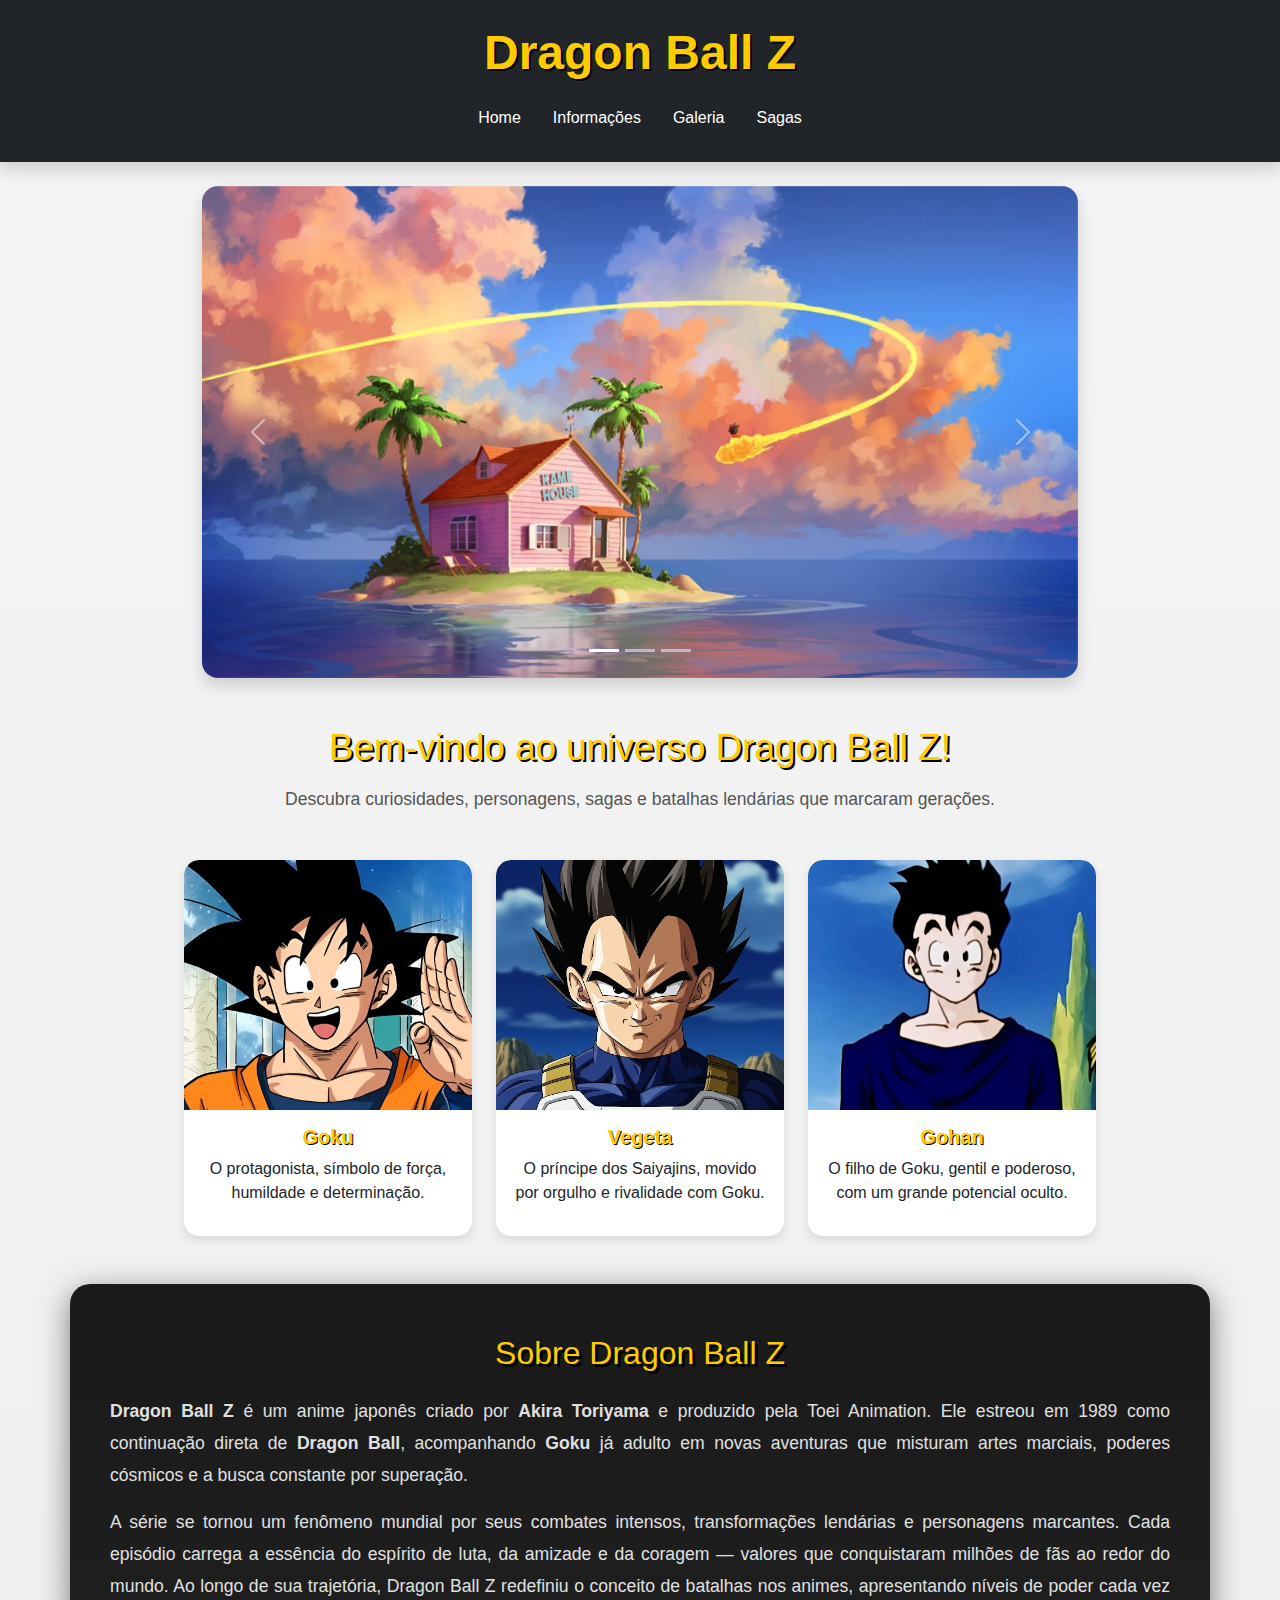
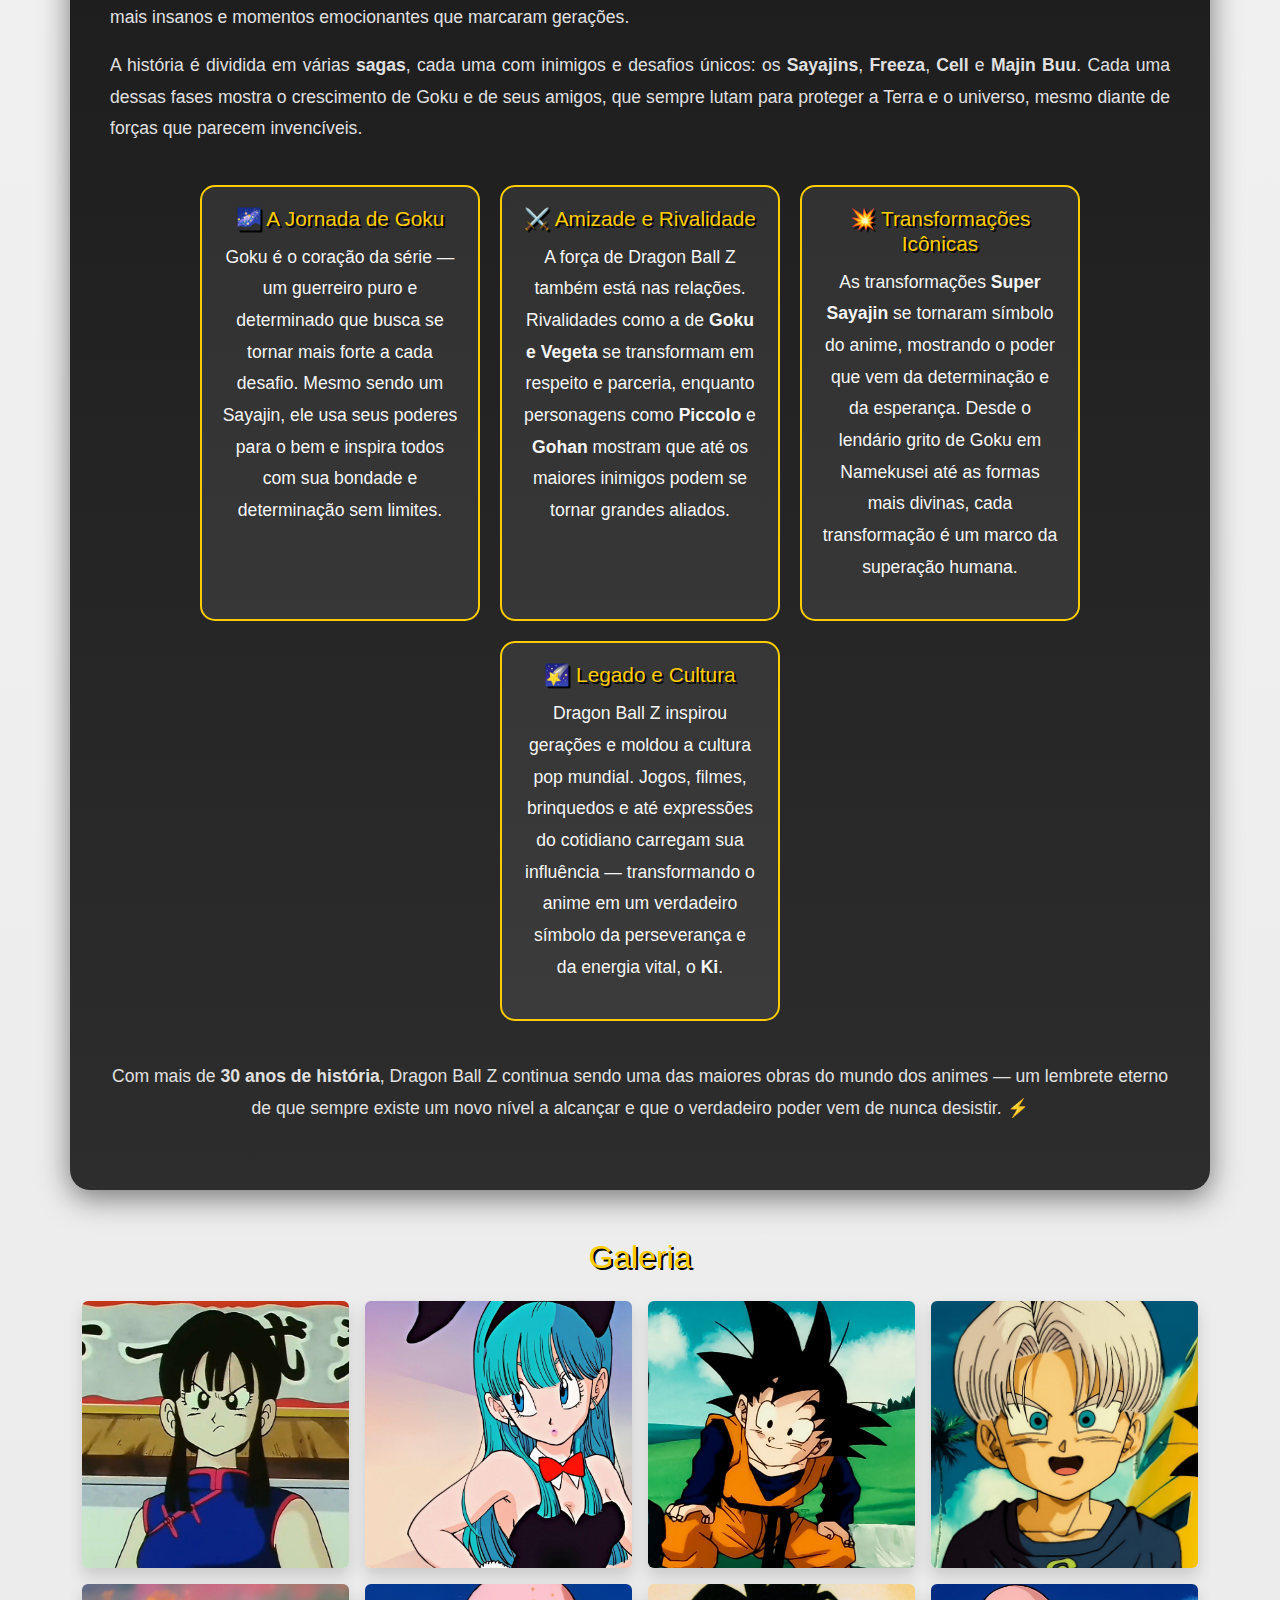
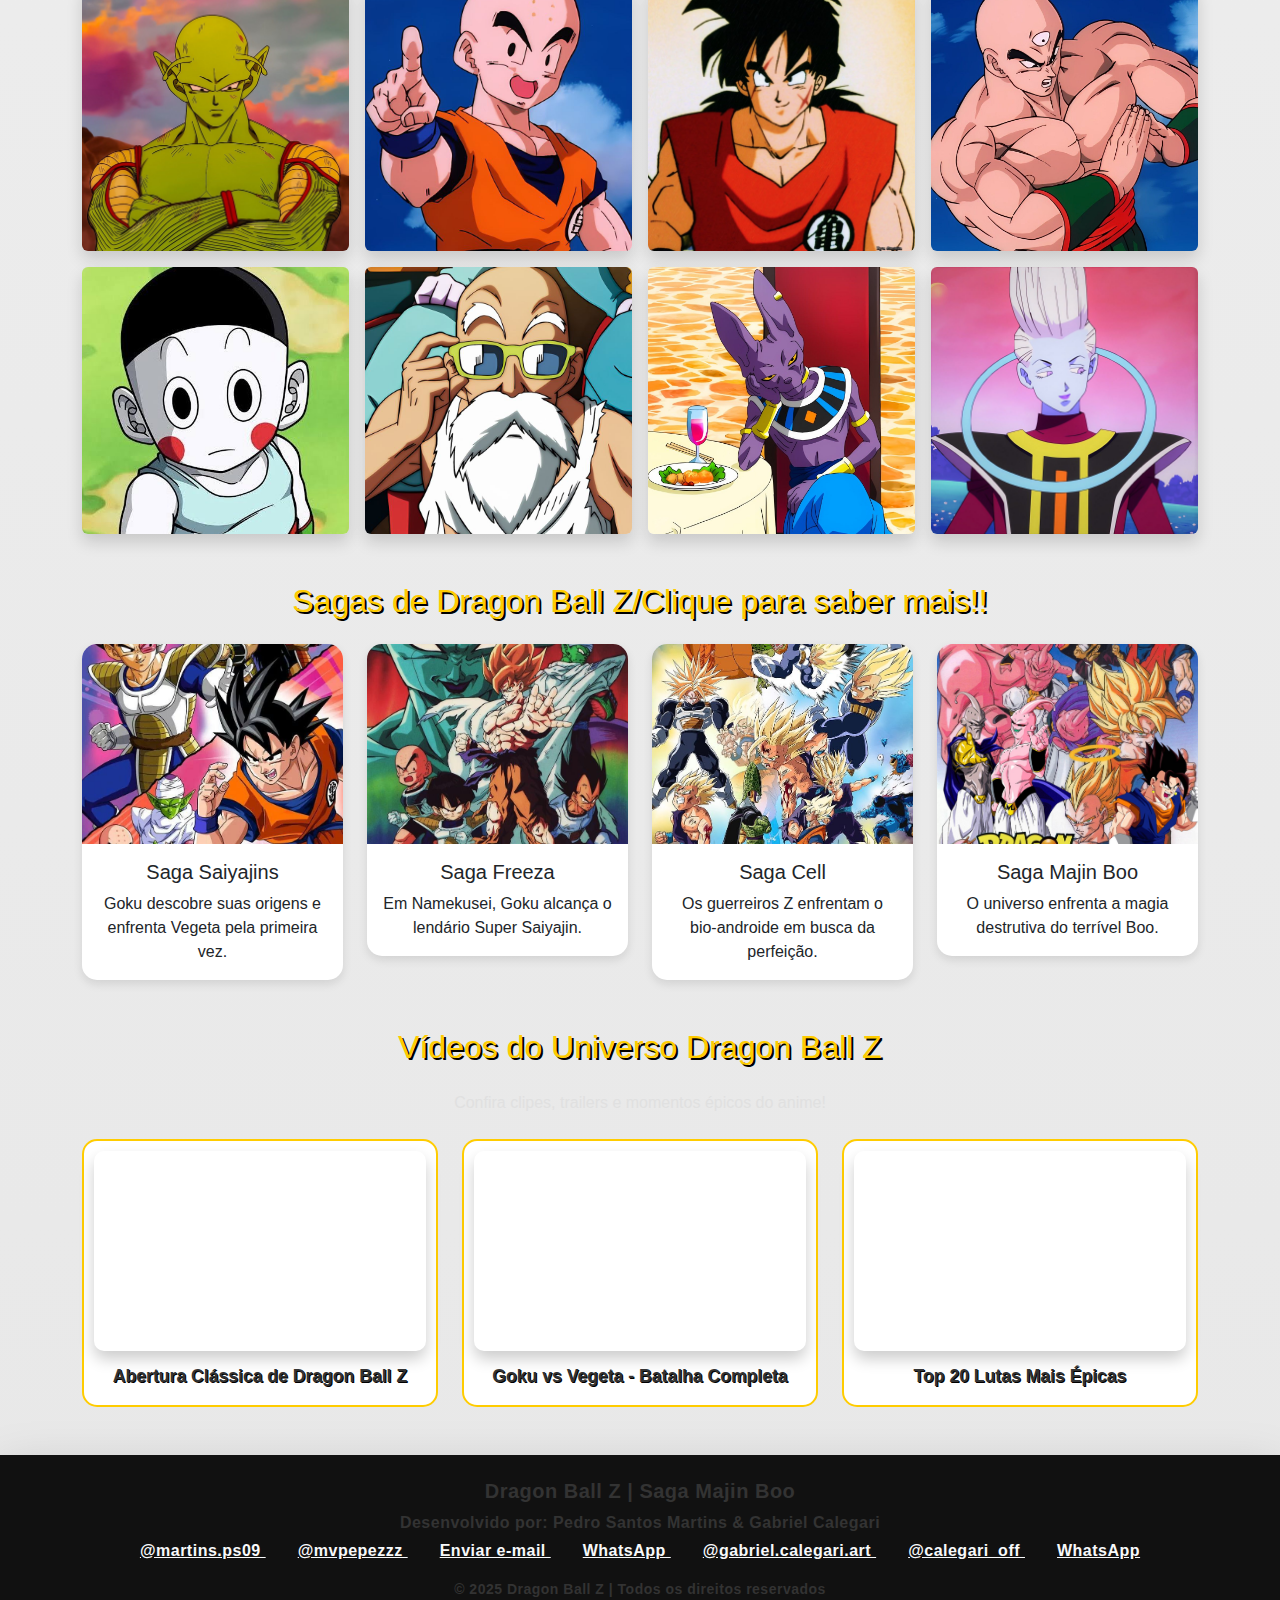
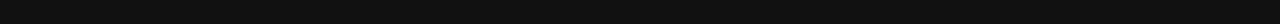
<file: index.html>
<!DOCTYPE html>
<html lang="pt-br">

<head>
    <meta charset="UTF-8">
    <meta name="viewport" content="width=device-width, initial-scale=1.0">
    <title>Dragon Ball Z</title>
    <!-- Bootstrap -->
    <link href="https://cdn.jsdelivr.net/npm/bootstrap@5.3.3/dist/css/bootstrap.min.css" rel="stylesheet">
    <link rel="stylesheet" href="style.css">
</head>

<body>

    <!-- ===== CABEÇALHO ===== -->
    <header class="bg-dark text-white text-center py-4 shadow">
        <h1 class="display-5 fw-bold">Dragon Ball Z</h1>
        <nav>
            <ul class="nav justify-content-center mt-3">
                <li class="nav-item"><a class="nav-link text-white" href="#home">Home</a></li>
                <li class="nav-item"><a class="nav-link text-white" href="#informacoes">Informações</a></li>
                <li class="nav-item"><a class="nav-link text-white" href="#galeria">Galeria</a></li>
                <li class="nav-item"><a class="nav-link text-white" href="#sagas">Sagas</a></li>
            </ul>
        </nav>
    </header>

    <!-- ===== CARROSSEL ===== -->
    <section class="carousel-section my-4">
        <div id="carouselExampleIndicators" class="carousel slide container" data-bs-ride="carousel">
            <div class="carousel-indicators">
                <button type="button" data-bs-target="#carouselExampleIndicators" data-bs-slide-to="0"
                    class="active"></button>
                <button type="button" data-bs-target="#carouselExampleIndicators" data-bs-slide-to="1"></button>
                <button type="button" data-bs-target="#carouselExampleIndicators" data-bs-slide-to="2"></button>
            </div>

            <div class="carousel-inner rounded-4 shadow">
                <div class="carousel-item active">
                    <img src="images/kamihouse.jpg" class="d-block carousel-img" alt="Goku">
                </div>
                <div class="carousel-item">
                    <img src="images/dragonballcriança.jpg" class="d-block carousel-img" alt="Vegeta">
                </div>
                <div class="carousel-item">
                    <img src="images/sayajin.jpg" class="d-block carousel-img" alt="Gohan">
                </div>
            </div>

            <button class="carousel-control-prev" type="button" data-bs-target="#carouselExampleIndicators"
                data-bs-slide="prev">
                <span class="carousel-control-prev-icon"></span>
            </button>
            <button class="carousel-control-next" type="button" data-bs-target="#carouselExampleIndicators"
                data-bs-slide="next">
                <span class="carousel-control-next-icon"></span>
            </button>
        </div>
    </section>

    <!-- ===== HOME ===== -->
    <main id="home" class="text-center my-5">
        <section class="hero mb-5 container">
            <h2>Bem-vindo ao universo Dragon Ball Z!</h2>
            <p>Descubra curiosidades, personagens, sagas e batalhas lendárias que marcaram gerações.</p>
        </section>

        <section class="cards container d-flex justify-content-center flex-wrap gap-4">
            <div class="card personagem">
                <img src="images/goku2.jpg" class="card-img-top" alt="Goku">
                <div class="card-body">
                    <h5 class="card-title">Goku</h5>
                    <p>O protagonista, símbolo de força, humildade e determinação.</p>
                </div>
            </div>

            <div class="card personagem">
                <img src="images/vegeta2.jpg" class="card-img-top" alt="Vegeta">
                <div class="card-body">
                    <h5 class="card-title">Vegeta</h5>
                    <p>O príncipe dos Saiyajins, movido por orgulho e rivalidade com Goku.</p>
                </div>
            </div>

            <div class="card personagem">
                <img src="images/gohan2.jpg" class="card-img-top" alt="Gohan">
                <div class="card-body">
                    <h5 class="card-title">Gohan</h5>
                    <p>O filho de Goku, gentil e poderoso, com um grande potencial oculto.</p>
                </div>
            </div>
        </section>
    </main>

    <!-- ===== INFORMAÇÕES ===== -->
    <section id="informacoes" class="informacoes container my-5">
        <div class="info-box">
            <h2 class="text-center mb-4">Sobre Dragon Ball Z</h2>

            <p>
                <strong>Dragon Ball Z</strong> é um anime japonês criado por <strong>Akira Toriyama</strong> e produzido
                pela Toei Animation.
                Ele estreou em 1989 como continuação direta de <strong>Dragon Ball</strong>, acompanhando
                <strong>Goku</strong> já adulto em novas aventuras que misturam artes marciais, poderes cósmicos e a
                busca constante por superação.
            </p>

            <p>
                A série se tornou um fenômeno mundial por seus combates intensos, transformações lendárias e personagens
                marcantes.
                Cada episódio carrega a essência do espírito de luta, da amizade e da coragem — valores que conquistaram
                milhões de fãs ao redor do mundo.
                Ao longo de sua trajetória, Dragon Ball Z redefiniu o conceito de batalhas nos animes, apresentando
                níveis de poder cada vez mais insanos e momentos emocionantes que marcaram gerações.
            </p>

            <p>
                A história é dividida em várias <strong>sagas</strong>, cada uma com inimigos e desafios únicos: os
                <strong>Sayajins</strong>, <strong>Freeza</strong>, <strong>Cell</strong> e <strong>Majin Buu</strong>.
                Cada uma dessas fases mostra o crescimento de Goku e de seus amigos, que sempre lutam para proteger a
                Terra e o universo, mesmo diante de forças que parecem invencíveis.
            </p>

            <div class="info-destaques">
                <div class="info-card">
                    <h3>🌌 A Jornada de Goku</h3>
                    <p>
                        Goku é o coração da série — um guerreiro puro e determinado que busca se tornar mais forte a
                        cada desafio.
                        Mesmo sendo um Sayajin, ele usa seus poderes para o bem e inspira todos com sua bondade e
                        determinação sem limites.
                    </p>
                </div>

                <div class="info-card">
                    <h3>⚔️ Amizade e Rivalidade</h3>
                    <p>
                        A força de Dragon Ball Z também está nas relações.
                        Rivalidades como a de <strong>Goku e Vegeta</strong> se transformam em respeito e parceria,
                        enquanto personagens como <strong>Piccolo</strong> e <strong>Gohan</strong> mostram que até os
                        maiores inimigos podem se tornar grandes aliados.
                    </p>
                </div>

                <div class="info-card">
                    <h3>💥 Transformações Icônicas</h3>
                    <p>
                        As transformações <strong>Super Sayajin</strong> se tornaram símbolo do anime,
                        mostrando o poder que vem da determinação e da esperança.
                        Desde o lendário grito de Goku em Namekusei até as formas mais divinas, cada transformação é um
                        marco da superação humana.
                    </p>
                </div>

                <div class="info-card">
                    <h3>🌠 Legado e Cultura</h3>
                    <p>
                        Dragon Ball Z inspirou gerações e moldou a cultura pop mundial.
                        Jogos, filmes, brinquedos e até expressões do cotidiano carregam sua influência — transformando
                        o anime em um verdadeiro símbolo da perseverança e da energia vital, o <strong>Ki</strong>.
                    </p>
                </div>
            </div>

            <p style="margin-top: 40px; text-align: center;">
                Com mais de <strong>30 anos de história</strong>, Dragon Ball Z continua sendo uma das maiores obras do
                mundo dos animes —
                um lembrete eterno de que sempre existe um novo nível a alcançar e que o verdadeiro poder vem de nunca
                desistir. ⚡
            </p>
        </div>
    </section>


    <!-- ===== GALERIA ===== -->
    <section id="galeria" class="galeria container my-5 text-center">
        <h2 class="mb-4">Galeria</h2>
        <div class="row g-3">

            <!-- Personagem 1 -->
            <div class="col-6 col-md-3">
                <img src="images/chichi.jpg" class="img-fluid rounded shadow" alt="Chichi">
            </div>

            <!-- Personagem 2 -->
            <div class="col-6 col-md-3">
                <img src="images/bulma.jpg" class="img-fluid rounded shadow" alt="Bulma">
            </div>

            <!-- Personagem 3 -->
            <div class="col-6 col-md-3">
                <img src="images/goten.jpg" class="img-fluid rounded shadow" alt="Goten">
            </div>

            <!-- Personagem 4 -->
            <div class="col-6 col-md-3">
                <img src="images/trunks.jpg" class="img-fluid rounded shadow" alt="Trunks">
            </div>

            <!-- Personagem 5 -->
            <div class="col-6 col-md-3">
                <img src="images/picollo.jpg" class="img-fluid rounded shadow" alt="Piccolo">
            </div>

            <!-- Personagem 6 -->
            <div class="col-6 col-md-3">
                <img src="images/kuririn.jpg" class="img-fluid rounded shadow" alt="Kuririn">
            </div>

            <!-- Personagem 7 -->
            <div class="col-6 col-md-3">
                <img src="images/yancha.jpg" class="img-fluid rounded shadow" alt="Cell">
            </div>

            <!-- Personagem 8 -->
            <div class="col-6 col-md-3">
                <img src="images/tenshinhan.jpg" class="img-fluid rounded shadow" alt="Majin Buu">
            </div>

            <!-- Personagem 9 -->
            <div class="col-6 col-md-3">
                <img src="images/chaos.jpg" class="img-fluid rounded shadow" alt="Majin Buu">
            </div>

            <!-- Personagem 10 -->
            <div class="col-6 col-md-3">
                <img src="images/kami.jpg" class="img-fluid rounded shadow" alt="Majin Buu">
            </div>

            <!-- Personagem 11 -->
            <div class="col-6 col-md-3">
                <img src="images/bills.jpg" class="img-fluid rounded shadow" alt="Majin Buu">
            </div>

            <!-- Personagem 12 -->
            <div class="col-6 col-md-3">
                <img src="images/whis.jpg" class="img-fluid rounded shadow" alt="Majin Buu">
            </div>

        </div>
    </section>

   <!-- ===== SAGAS ===== -->
<section id="sagas" class="container my-5">
    <h2 class="text-center mb-4">Sagas de Dragon Ball Z/Clique para saber mais!!</h2>
    <div class="row g-4">

        <div class="col-md-3 col-sm-6">
            <a href="saga-saiyajins.html" class="text-decoration-none">
                <div class="card saga-card">
                    <img src="images/sagasayajin.jpg" class="card-img-top" alt="Saga Saiyajins">
                    <div class="card-body">
                        <h5 class="card-title text-center">Saga Saiyajins</h5>
                        <p class="card-text text-center">Goku descobre suas origens e enfrenta Vegeta pela primeira vez.</p>
                    </div>
                </div>
            </a>
        </div>

        <div class="col-md-3 col-sm-6">
            <a href="saga-freeza.html" class="text-decoration-none">
                <div class="card saga-card">
                    <img src="images/sagafreeza.jpg" class="card-img-top" alt="Saga Freeza">
                    <div class="card-body">
                        <h5 class="card-title text-center">Saga Freeza</h5>
                        <p class="card-text text-center">Em Namekusei, Goku alcança o lendário Super Saiyajin.</p>
                    </div>
                </div>
            </a>
        </div>

        <div class="col-md-3 col-sm-6">
            <a href="saga-cell.html" class="text-decoration-none">
                <div class="card saga-card">
                    <img src="images/sagacell.jpg" class="card-img-top" alt="Saga Cell">
                    <div class="card-body">
                        <h5 class="card-title text-center">Saga Cell</h5>
                        <p class="card-text text-center">Os guerreiros Z enfrentam o bio-androide em busca da perfeição.</p>
                    </div>
                </div>
            </a>
        </div>

        <div class="col-md-3 col-sm-6">
            <a href="saga-boo.html" class="text-decoration-none">
                <div class="card saga-card">
                    <img src="images/sagaboo.jpg" class="card-img-top" alt="Saga Majin Boo">
                    <div class="card-body">
                        <h5 class="card-title text-center">Saga Majin Boo</h5>
                        <p class="card-text text-center">O universo enfrenta a magia destrutiva do terrível Boo.</p>
                    </div>
                </div>
            </a>
        </div>

    </div>
</section>

    <!-- ======== VÍDEOS ======== -->
<section id="videos" class="videos container my-5">
    <h2 class="text-center mb-4">Vídeos do Universo Dragon Ball Z</h2>
    <p class="text-center mb-4">Confira clipes, trailers e momentos épicos do anime!</p>

    <div class="row g-4 justify-content-center">
        <!-- Vídeo 1: Abertura Clássica -->
        <div class="col-md-4 col-sm-6">
            <div class="video-card">
                <iframe src="https://www.youtube.com/embed/xXMxFin0-90" title="Abertura Dragon Ball Z - Cha-La Head-Cha-La" allowfullscreen></iframe>
                <h5 class="video-title mt-2 text-center">Abertura Clássica de Dragon Ball Z</h5>
            </div>
        </div>

        <!-- Vídeo 2: Goku vs Vegeta - Batalha Completa -->
        <div class="col-md-4 col-sm-6">
            <div class="video-card">
                <iframe src="https://www.youtube.com/embed/EPGbB-r7voQ" title="Goku vs Vegeta - Batalha Completa" allowfullscreen></iframe>
                <h5 class="video-title mt-2 text-center">Goku vs Vegeta - Batalha Completa</h5>
            </div>
        </div>

        <!-- Vídeo 3: Top 20 Lutas Mais Épicas -->
        <div class="col-md-4 col-sm-6">
            <div class="video-card">
                <iframe src="https://www.youtube.com/embed/DuQyqcRW44s" title="Top 20 Lutas Mais Épicas de Dragon Ball Z" allowfullscreen></iframe>
                <h5 class="video-title mt-2 text-center">Top 20 Lutas Mais Épicas</h5>
            </div>
        </div>
    </div>
</section>

    <!-- ===== FOOTER ===== -->
<footer class="footer-boo text-center py-4 mt-5 shadow-lg">
  <div class="container">
    <h5 class="fw-bold mb-2">Dragon Ball Z | Saga Majin Boo</h5>

    <p class="mb-1">
      <strong>Desenvolvido por:</strong> Pedro Santos Martins &amp; Gabriel Calegari
    </p>

    <div class="social-icons mb-3">
      <!-- Redes de Pedro -->
      <a href="https://www.instagram.com/martins.ps09" target="_blank" class="mx-3 text-light">
        <i class="bi bi-instagram"></i> @martins.ps09
      </a>
      <a href="https://www.tiktok.com/@mvpepezzz" target="_blank" class="mx-3 text-light">
        <i class="bi bi-music-note-beamed"></i> @mvpepezzz
      </a>
      <a href="mailto:SEU_EMAIL_AQUI" class="mx-3 text-light">
        <i class="bi bi-envelope"></i> Enviar e-mail
      </a>
      <a href="https://wa.me/SEU_NUMERO_AQUI" target="_blank" class="mx-3 text-light">
        <i class="bi bi-whatsapp"></i> WhatsApp
      </a>

      <!-- Redes de Gabriel -->
      <a href="https://www.instagram.com/gabriel.calegari.art" target="_blank" class="mx-3 text-light">
        <i class="bi bi-instagram"></i> @gabriel.calegari.art
      </a>
      <a href="https://www.tiktok.com/@calegari_off" target="_blank" class="mx-3 text-light">
        <i class="bi bi-music-note-beamed"></i> @calegari_off
      </a>
      <a href="https://wa.me/NUMERO_DO_GABRIEL" target="_blank" class="mx-3 text-light">
        <i class="bi bi-whatsapp"></i> WhatsApp
      </a>
    </div>

    <p class="small mb-0">© 2025 Dragon Ball Z | Todos os direitos reservados</p>
  </div>
</footer>

<!-- Bootstrap Icons -->
<script src="https://cdn.jsdelivr.net/npm/bootstrap@5.3.3/dist/js/bootstrap.bundle.min.js"></script>
</file>
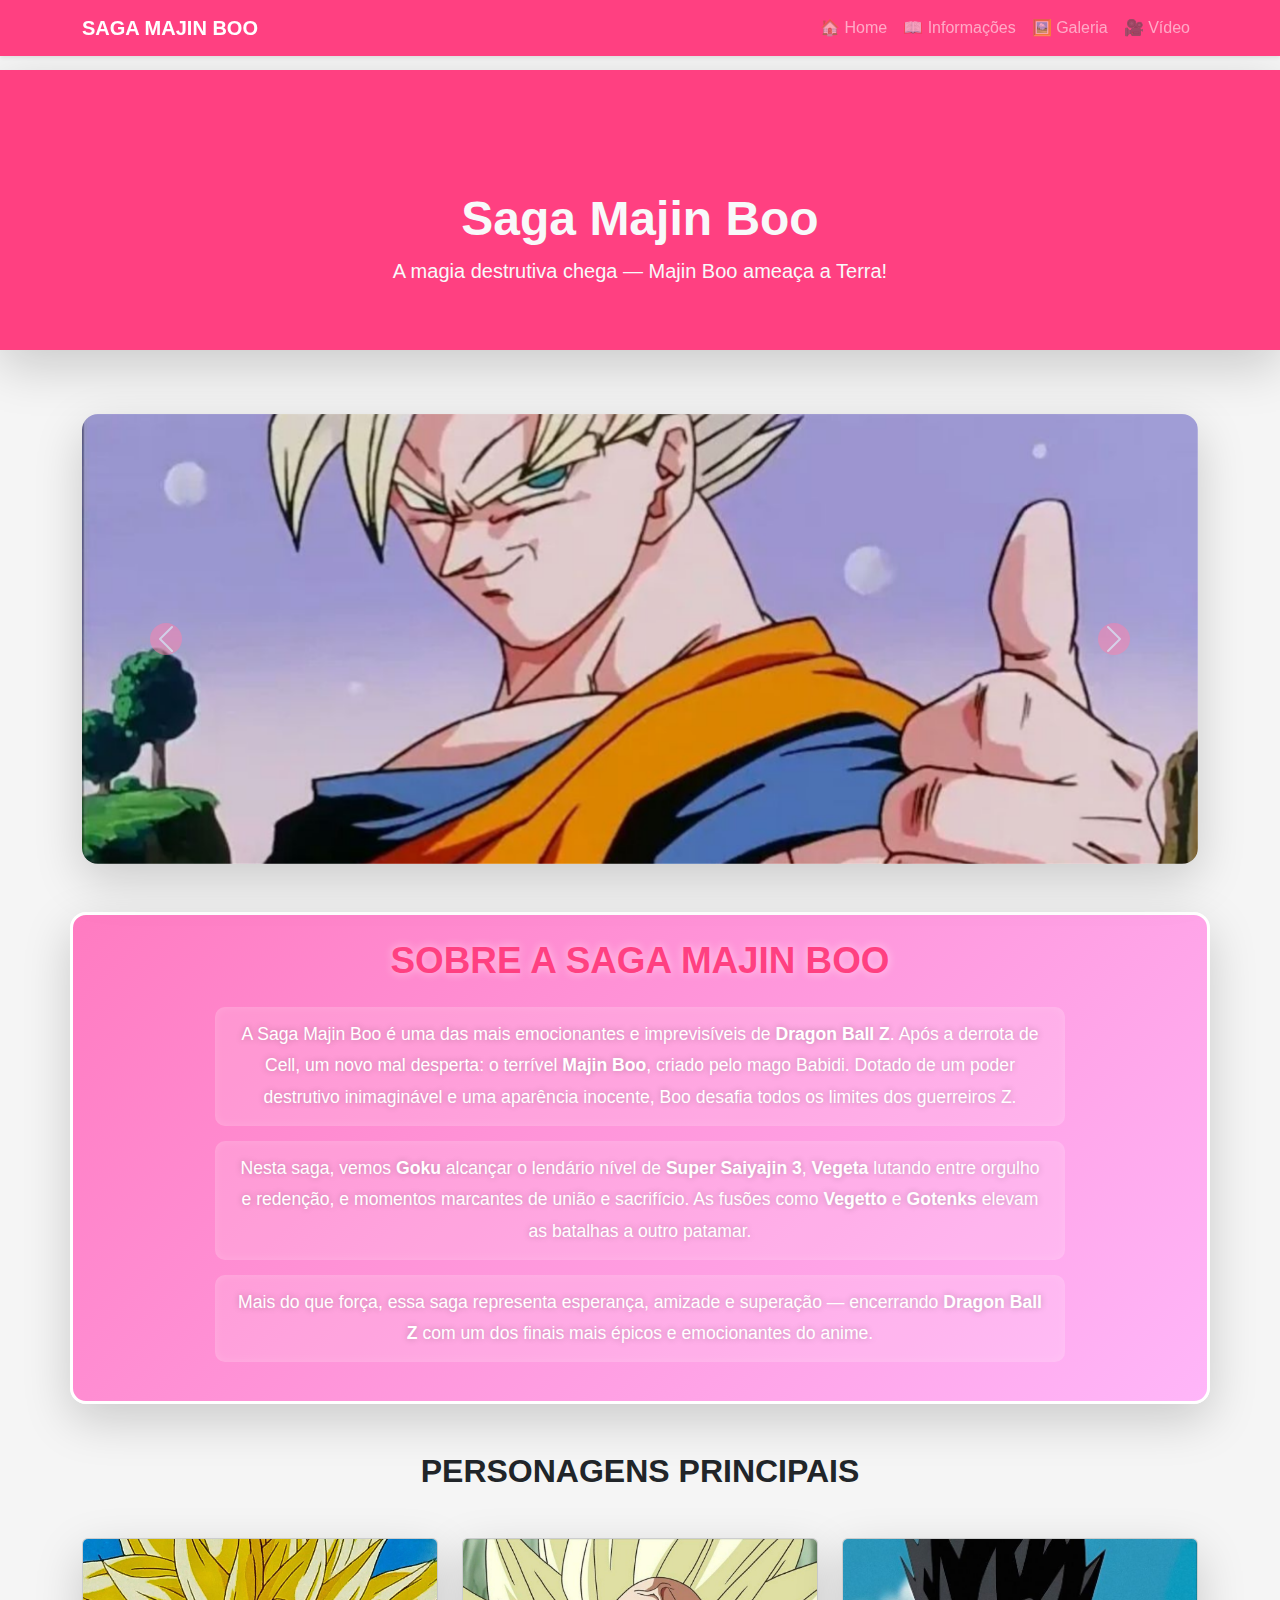
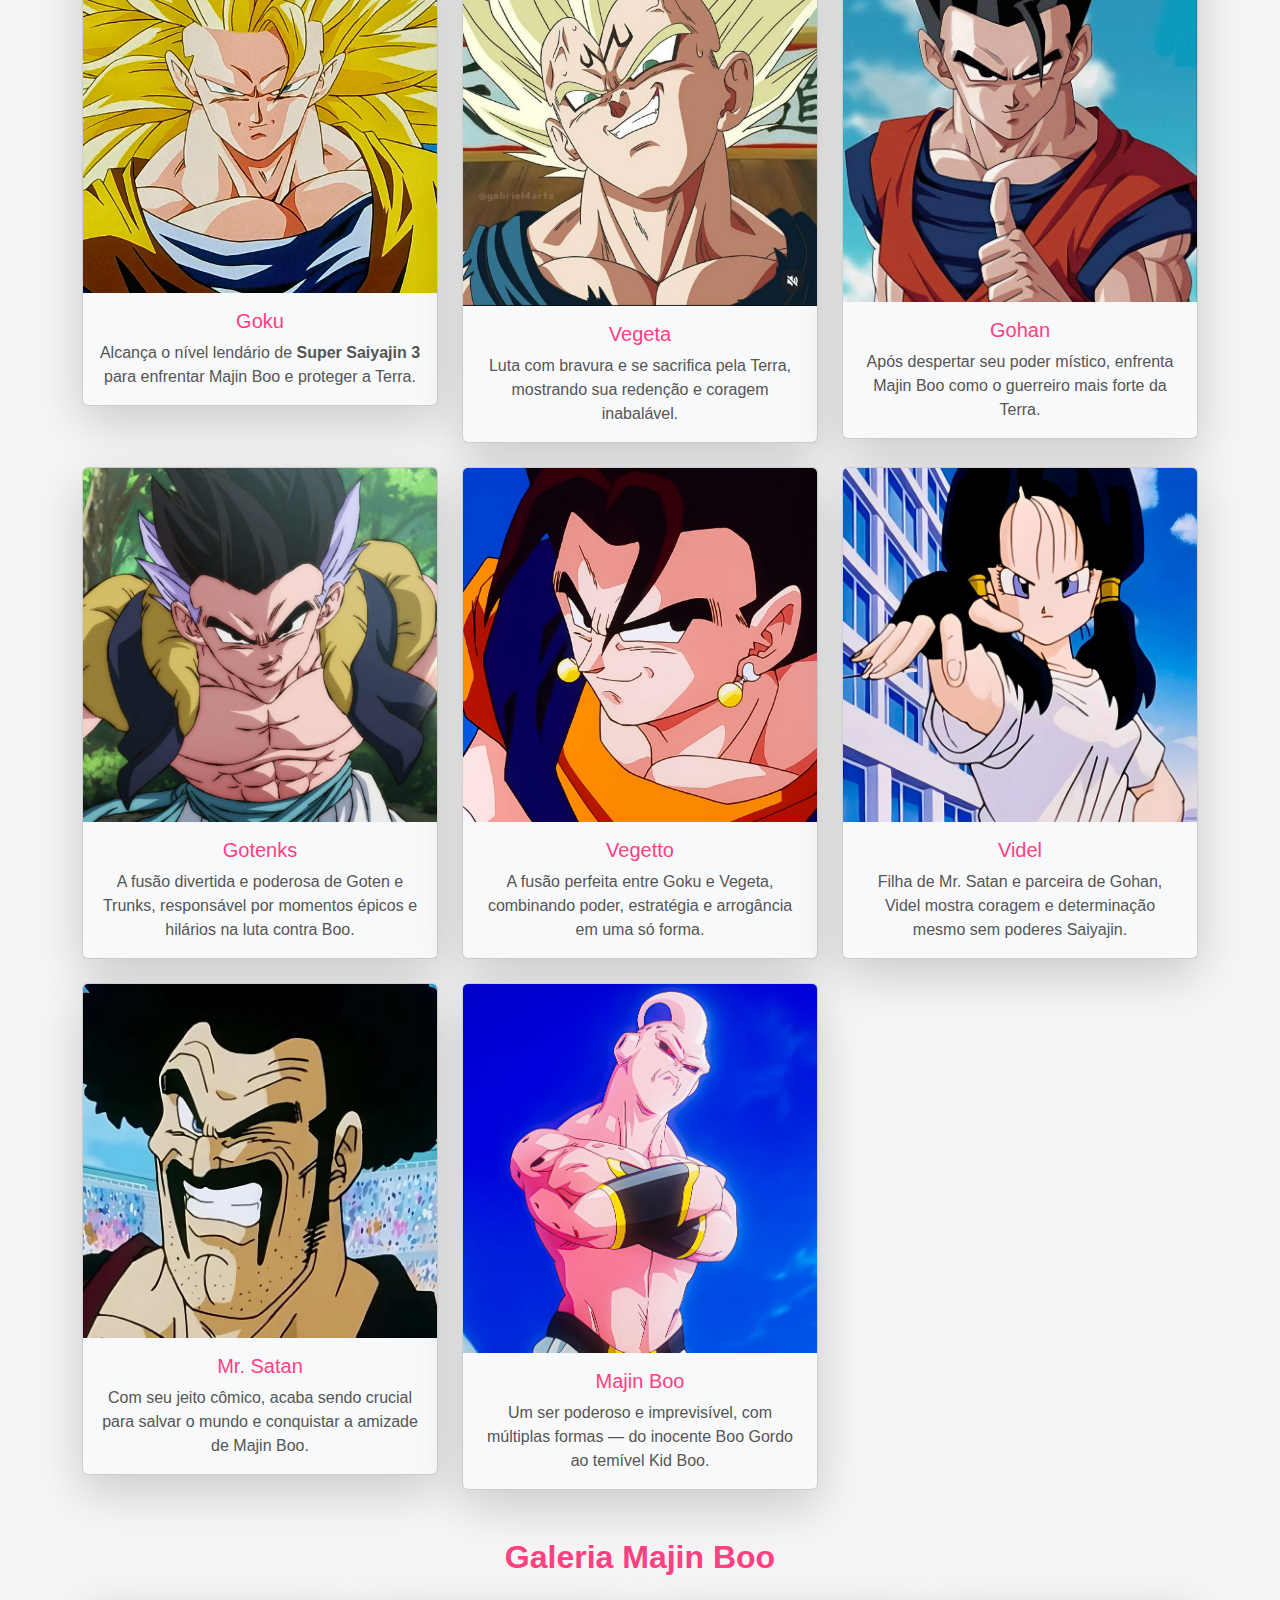
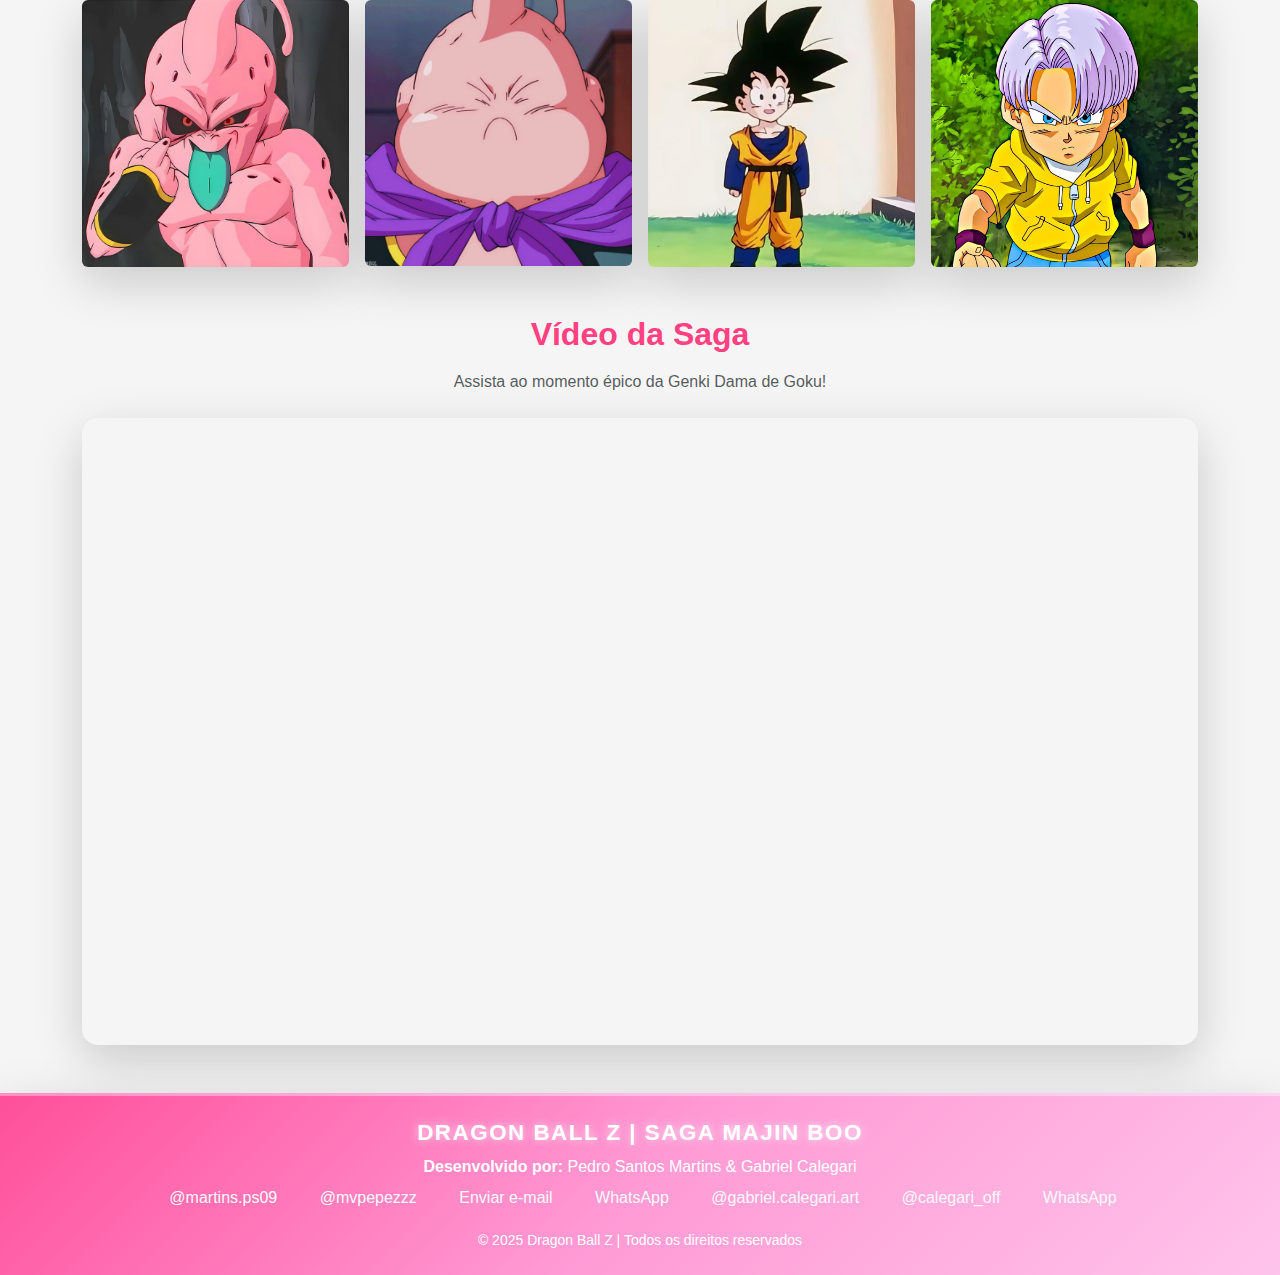
<file: saga-boo.html>
<!DOCTYPE html>
<html lang="pt-BR">
<head>
  <meta charset="UTF-8">
  <meta name="viewport" content="width=device-width, initial-scale=1.0">
  <title>Saga Majin Boo - Dragon Ball Z</title>
  <link href="https://cdn.jsdelivr.net/npm/bootstrap@5.3.3/dist/css/bootstrap.min.css" rel="stylesheet">
  <link rel="stylesheet" href="dboo.css">
</head>
<body>

<!-- ===== NAVBAR ===== -->
<nav class="navbar navbar-expand-lg navbar-dark bg-boo shadow-sm fixed-top">
  <div class="container">
    <a class="navbar-brand fw-bold text-uppercase" href="#">Saga Majin Boo</a>
    <button class="navbar-toggler" type="button" data-bs-toggle="collapse" data-bs-target="#navbarNav">
      <span class="navbar-toggler-icon"></span>
    </button>
    <div class="collapse navbar-collapse justify-content-end" id="navbarNav">
      <ul class="navbar-nav">
        <li class="nav-item"><a href="index.html" class="nav-link">🏠 Home</a></li>
        <li class="nav-item"><a href="#informacoes" class="nav-link">📖 Informações</a></li>
        <li class="nav-item"><a href="#galeria" class="nav-link">🖼️ Galeria</a></li>
        <li class="nav-item"><a href="#video" class="nav-link">🎥 Vídeo</a></li>
      </ul>
    </div>
  </div>
</nav>

<!-- ===== HEADER ===== -->
<header class="text-center py-5 bg-boo text-light shadow-lg">
  <div class="container mt-5 pt-4">
    <h1 class="display-5 fw-bold">Saga Majin Boo</h1>
    <p class="lead">A magia destrutiva chega — Majin Boo ameaça a Terra!</p>
  </div>
</header>

<!-- ===== CARROSSEL PRINCIPAL ===== -->
<section id="carrossel" class="container my-5 pt-3">
  <div id="carouselBoo" class="carousel slide shadow-lg rounded-4 overflow-hidden" data-bs-ride="carousel">
    <div class="carousel-inner">
      <div class="carousel-item active">
        <img src="images/joinha.jpg" class="d-block w-100" alt="Boo 1">
      </div>
      <div class="carousel-item">
        <img src="images/kidboo.jpg" class="d-block w-100" alt="Boo 2">
      </div>
      <div class="carousel-item">
        <img src="images/king.jpg" class="d-block w-100" alt="Boo 3">
      </div>
    </div>
    <button class="carousel-control-prev" type="button" data-bs-target="#carouselBoo" data-bs-slide="prev">
      <span class="carousel-control-prev-icon"></span>
    </button>
    <button class="carousel-control-next" type="button" data-bs-target="#carouselBoo" data-bs-slide="next">
      <span class="carousel-control-next-icon"></span>
    </button>
  </div>
</section>

<!-- ===== INFORMAÇÕES ===== -->
<section id="informacoes" class="container my-5 p-4 rounded-4 shadow-lg">
  <h2 class="text-center mb-4 fw-bold text-uppercase">Sobre a Saga Majin Boo</h2>
  <p class="descricao text-center mx-auto">
    A Saga Majin Boo é uma das mais emocionantes e imprevisíveis de <strong>Dragon Ball Z</strong>.
    Após a derrota de Cell, um novo mal desperta: o terrível <strong>Majin Boo</strong>, criado pelo mago Babidi.
    Dotado de um poder destrutivo inimaginável e uma aparência inocente, Boo desafia todos os limites
    dos guerreiros Z.
  </p>
  <p class="descricao text-center mx-auto">
    Nesta saga, vemos <strong>Goku</strong> alcançar o lendário nível de <strong>Super Saiyajin 3</strong>,
    <strong>Vegeta</strong> lutando entre orgulho e redenção, e momentos marcantes de união e sacrifício.
    As fusões como <strong>Vegetto</strong> e <strong>Gotenks</strong> elevam as batalhas a outro patamar.
  </p>
  <p class="descricao text-center mx-auto">
    Mais do que força, essa saga representa esperança, amizade e superação — encerrando
    <strong>Dragon Ball Z</strong> com um dos finais mais épicos e emocionantes do anime.
  </p>
</section>

 <!-- ===== PERSONAGENS SAGA MAJIN BOO ===== -->
<section id="personagens" class="container my-5">
  <h2 class="text-center mb-4 fw-bold text-uppercase">Personagens Principais</h2>

  <div class="row text-center mt-4 g-4">

    <div class="col-md-4">
      <div class="card bg-light shadow-lg hover-card">
        <img src="images/gokussj3.jpg" class="card-img-top" alt="Goku SSJ3">
        <div class="card-body">
          <h5 class="card-title">Goku</h5>
          <p class="card-text">Alcança o nível lendário de <strong>Super Saiyajin 3</strong> para enfrentar Majin Boo e proteger a Terra.</p>
        </div>
      </div>
    </div>

    <div class="col-md-4">
      <div class="card bg-light shadow-lg hover-card">
        <img src="images/vegetamajin.jpg" class="card-img-top" alt="Vegeta">
        <div class="card-body">
          <h5 class="card-title">Vegeta</h5>
          <p class="card-text">Luta com bravura e se sacrifica pela Terra, mostrando sua redenção e coragem inabalável.</p>
        </div>
      </div>
    </div>

    <div class="col-md-4">
      <div class="card bg-light shadow-lg hover-card">
        <img src="images/mistic2.jpg" class="card-img-top" alt="Gohan Ultimate">
        <div class="card-body">
          <h5 class="card-title">Gohan</h5>
          <p class="card-text">Após despertar seu poder místico, enfrenta Majin Boo como o guerreiro mais forte da Terra.</p>
        </div>
      </div>
    </div>

    <!-- NOVOS CARDS -->
    <div class="col-md-4">
      <div class="card bg-light shadow-lg hover-card">
        <img src="images/gotenks.jpg" class="card-img-top" alt="Gotenks">
        <div class="card-body">
          <h5 class="card-title">Gotenks</h5>
          <p class="card-text">A fusão divertida e poderosa de Goten e Trunks, responsável por momentos épicos e hilários na luta contra Boo.</p>
        </div>
      </div>
    </div>

    <div class="col-md-4">
      <div class="card bg-light shadow-lg hover-card">
        <img src="images/vegetto.jpg" class="card-img-top" alt="Vegetto">
        <div class="card-body">
          <h5 class="card-title">Vegetto</h5>
          <p class="card-text">A fusão perfeita entre Goku e Vegeta, combinando poder, estratégia e arrogância em uma só forma.</p>
        </div>
      </div>
    </div>

    <div class="col-md-4">
      <div class="card bg-light shadow-lg hover-card">
        <img src="images/videl.jpg" class="card-img-top" alt="Videl">
        <div class="card-body">
          <h5 class="card-title">Videl</h5>
          <p class="card-text">Filha de Mr. Satan e parceira de Gohan, Videl mostra coragem e determinação mesmo sem poderes Saiyajin.</p>
        </div>
      </div>
    </div>

    <!-- MAIS PERSONAGENS ICÔNICOS -->
    <div class="col-md-4">
      <div class="card bg-light shadow-lg hover-card">
        <img src="images/mr satan.jpg" class="card-img-top" alt="Mr. Satan">
        <div class="card-body">
          <h5 class="card-title">Mr. Satan</h5>
          <p class="card-text">Com seu jeito cômico, acaba sendo crucial para salvar o mundo e conquistar a amizade de Majin Boo.</p>
        </div>
      </div>
    </div>

    <div class="col-md-4">
      <div class="card bg-light shadow-lg hover-card">
        <img src="images/majinboo.jpg" class="card-img-top" alt="Majin Boo">
        <div class="card-body">
          <h5 class="card-title">Majin Boo</h5>
          <p class="card-text">Um ser poderoso e imprevisível, com múltiplas formas — do inocente Boo Gordo ao temível Kid Boo.</p>
        </div>
      </div>
    </div>

  </div>
</section>

<!-- ===== GALERIA ===== -->
<section id="galeria" class="container my-5 text-center">
  <h2 class="fw-bold mb-4">Galeria Majin Boo</h2>
  <div class="row g-3">
    <div class="col-6 col-md-3"><img src="images/kidbuu.jpg" class="img-fluid rounded shadow-lg"></div>
    <div class="col-6 col-md-3"><img src="images/boogordo.jpg" class="img-fluid rounded shadow-lg"></div>
    <div class="col-6 col-md-3"><img src="images/goten2.jpg" class="img-fluid rounded shadow-lg"></div>
    <div class="col-6 col-md-3"><img src="images/trunkscriança.jpg" class="img-fluid rounded shadow-lg"></div>
  </div>
</section>

<!-- ===== VÍDEO ===== -->
<section id="video" class="container text-center my-5">
  <h2 class="fw-bold mb-3">Vídeo da Saga</h2>
  <p class="text-muted mb-4">Assista ao momento épico da Genki Dama de Goku!</p>
  <div class="ratio ratio-16x9 shadow-lg rounded-4 overflow-hidden">
    <iframe src="https://www.youtube.com/embed/ZJL-87_I1N4" allowfullscreen></iframe>
  </div>
</section>

<!-- ===== FOOTER ===== -->
<footer class="footer-boo text-center py-4 mt-5 shadow-lg">
  <div class="container">
    <h5 class="fw-bold mb-2">Dragon Ball Z | Saga Majin Boo</h5>

    <p class="mb-1">
      <strong>Desenvolvido por:</strong> Pedro Santos Martins &amp; Gabriel Calegari
    </p>

    <div class="social-icons mb-3">
      <!-- Redes de Pedro -->
      <a href="https://www.instagram.com/martins.ps09" target="_blank" class="mx-3 text-light">
        <i class="bi bi-instagram"></i> @martins.ps09
      </a>
      <a href="https://www.tiktok.com/@mvpepezzz" target="_blank" class="mx-3 text-light">
        <i class="bi bi-music-note-beamed"></i> @mvpepezzz
      </a>
      <a href="mailto:SEU_EMAIL_AQUI" class="mx-3 text-light">
        <i class="bi bi-envelope"></i> Enviar e-mail
      </a>
      <a href="https://wa.me/SEU_NUMERO_AQUI" target="_blank" class="mx-3 text-light">
        <i class="bi bi-whatsapp"></i> WhatsApp
      </a>

      <!-- Redes de Gabriel -->
      <a href="https://www.instagram.com/gabriel.calegari.art" target="_blank" class="mx-3 text-light">
        <i class="bi bi-instagram"></i> @gabriel.calegari.art
      </a>
      <a href="https://www.tiktok.com/@calegari_off" target="_blank" class="mx-3 text-light">
        <i class="bi bi-music-note-beamed"></i> @calegari_off
      </a>
      <a href="https://wa.me/NUMERO_DO_GABRIEL" target="_blank" class="mx-3 text-light">
        <i class="bi bi-whatsapp"></i> WhatsApp
      </a>
    </div>

    <p class="small mb-0">© 2025 Dragon Ball Z | Todos os direitos reservados</p>
  </div>
</footer>

<!-- Bootstrap Icons -->
<script src="https://cdn.jsdelivr.net/npm/bootstrap@5.3.3/dist/js/bootstrap.bundle.min.js"></script>
</file>
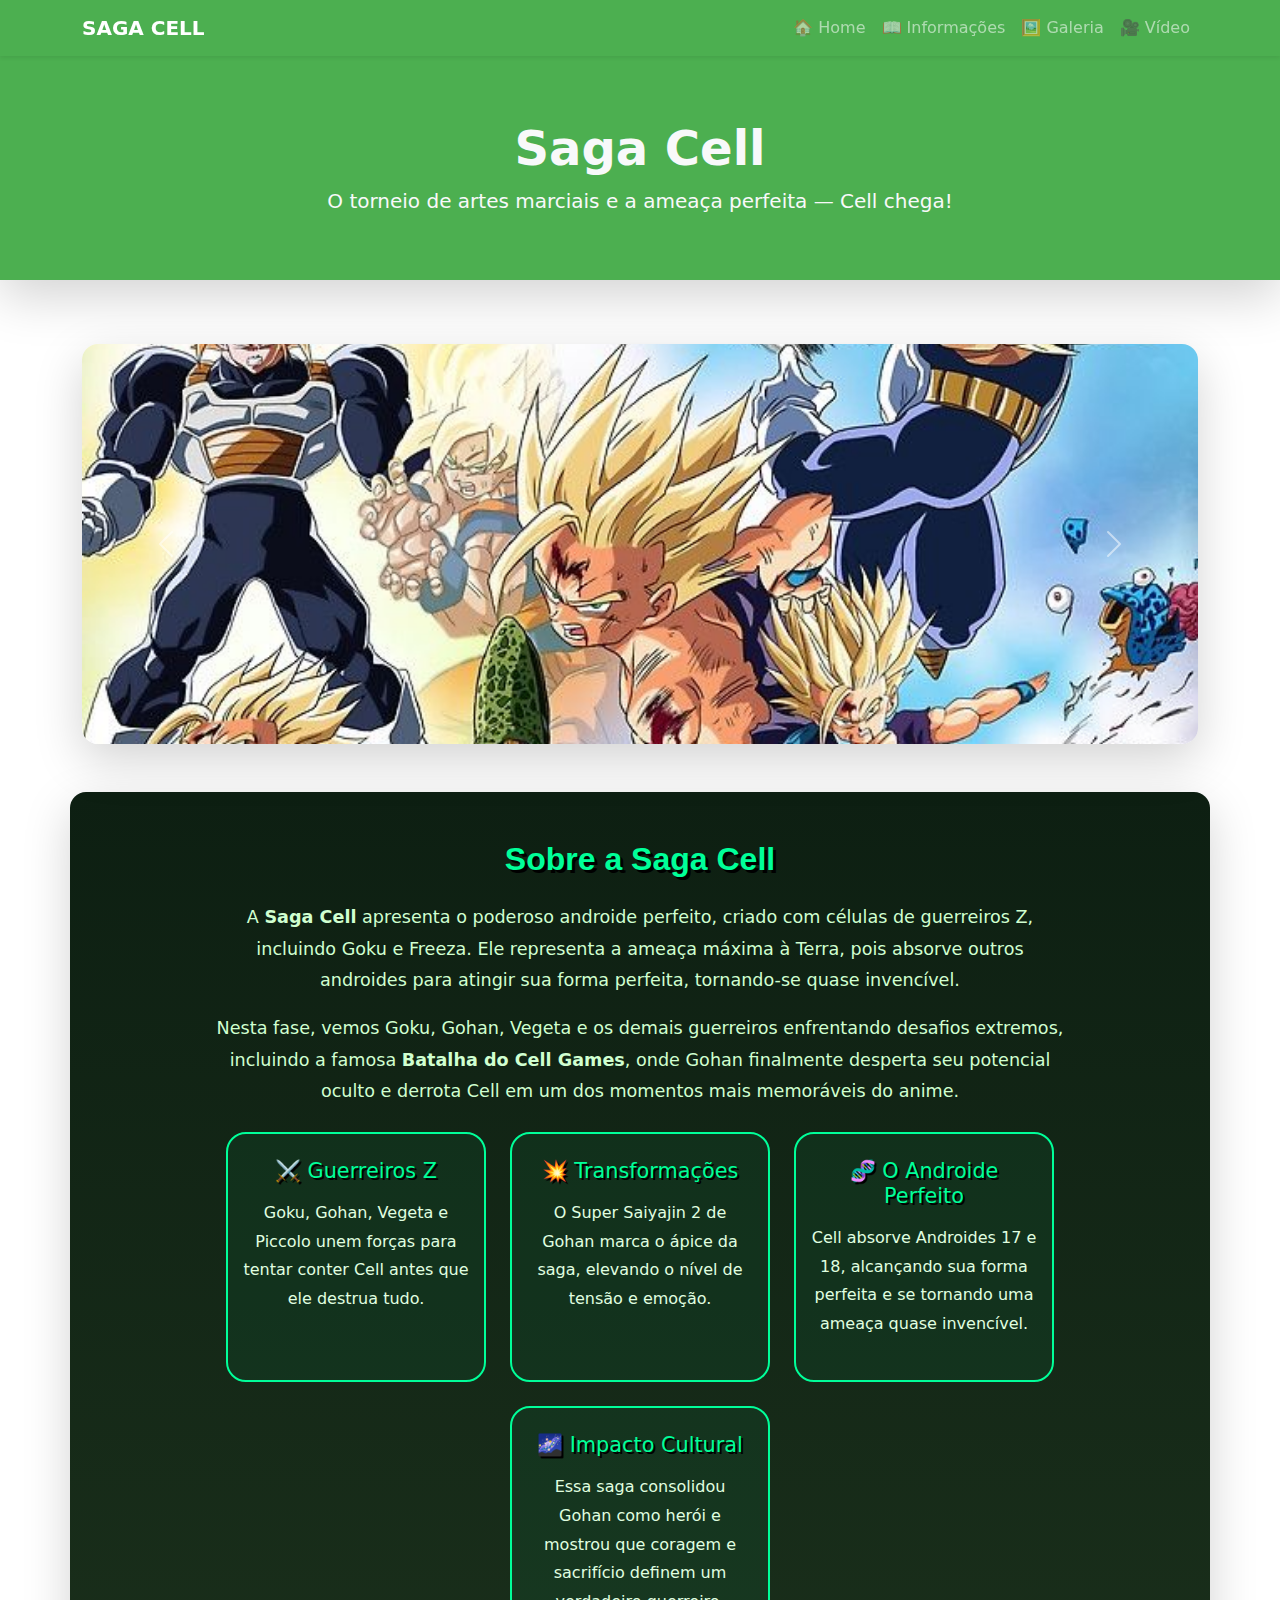
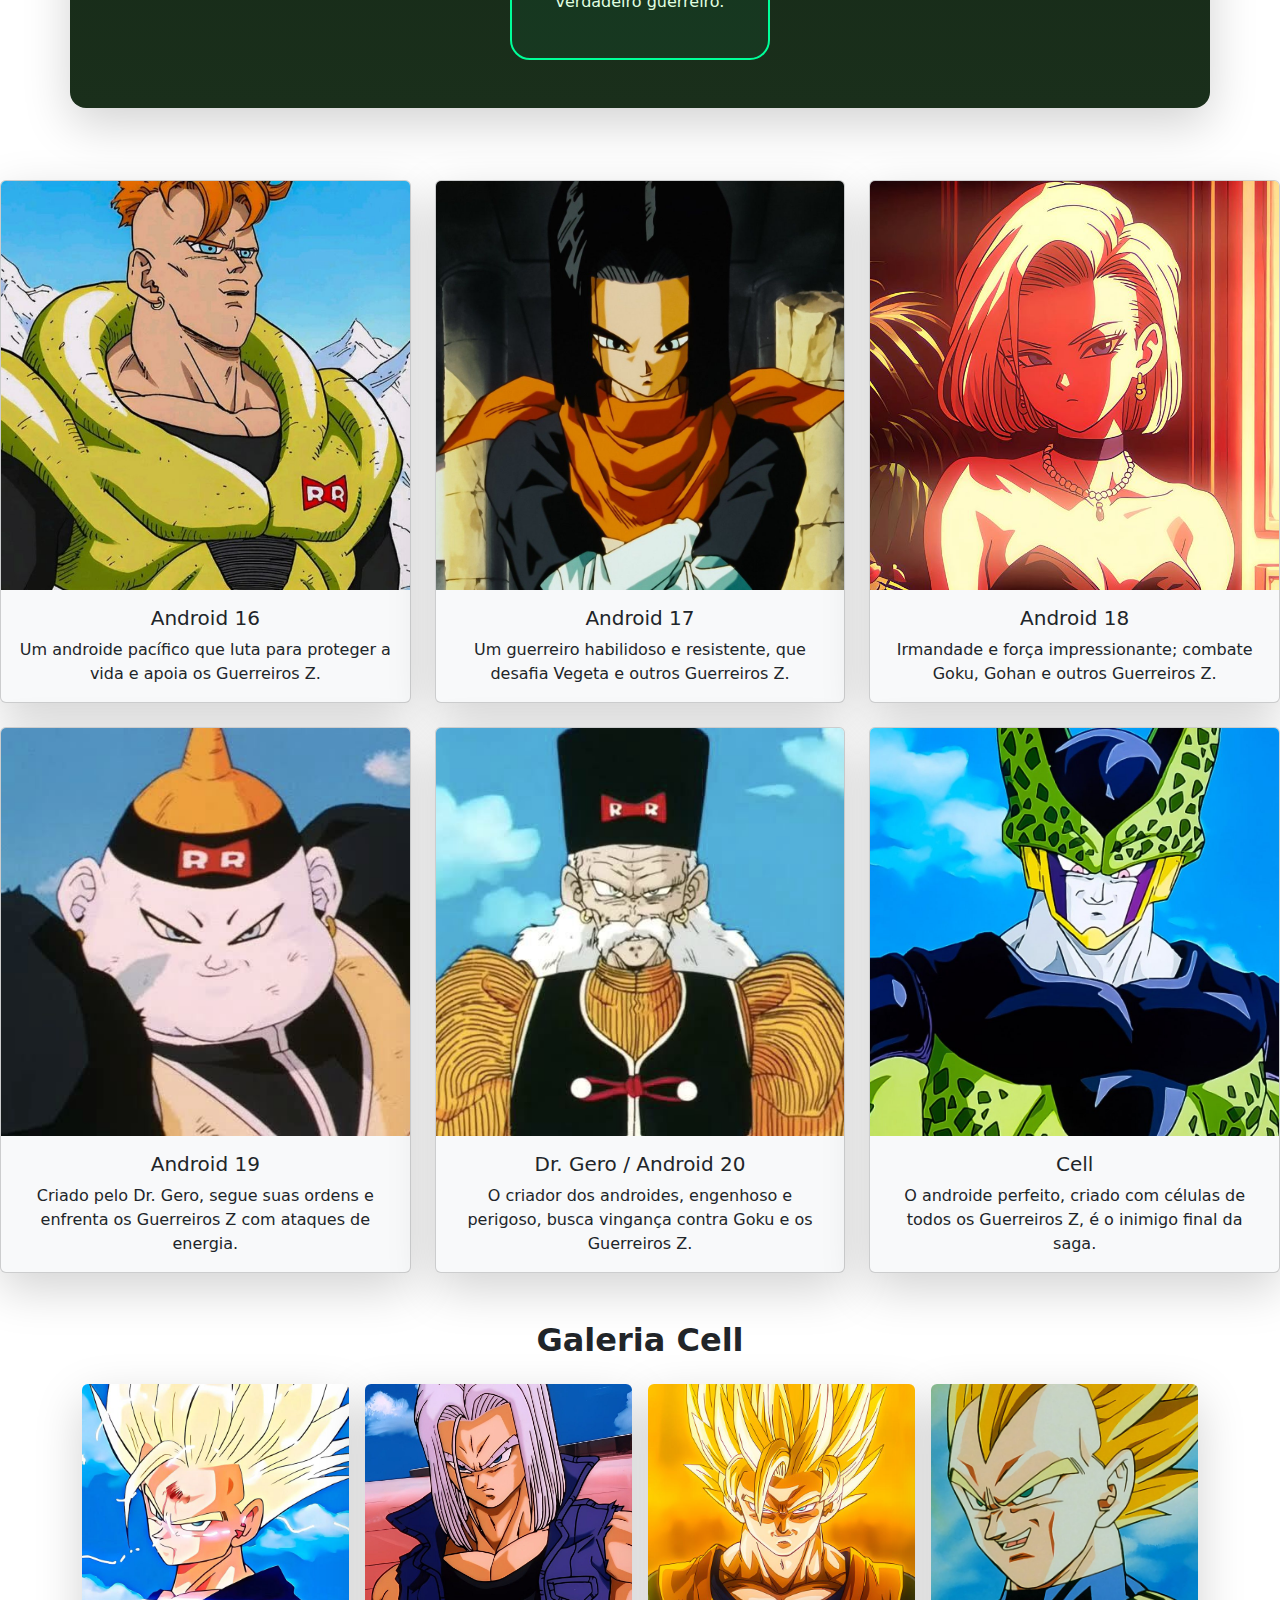
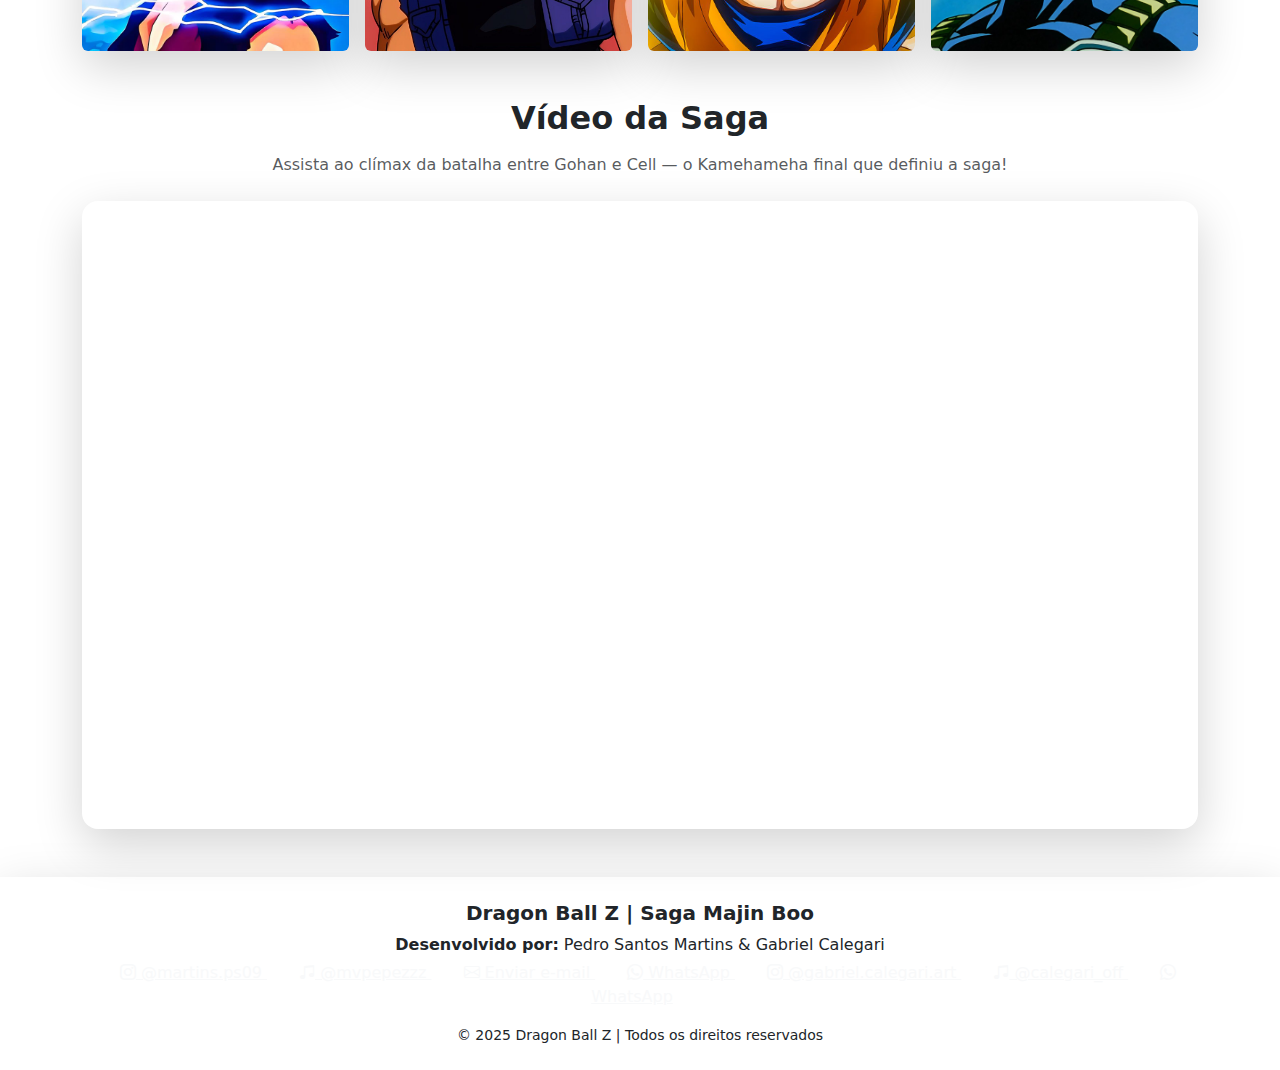
<file: saga-cell.html>
<!DOCTYPE html>
<html lang="pt-BR">
<head>
  <meta charset="UTF-8">
  <meta name="viewport" content="width=device-width, initial-scale=1.0">
  <title>Saga Cell - Dragon Ball Z</title>
  <link href="https://cdn.jsdelivr.net/npm/bootstrap@5.3.3/dist/css/bootstrap.min.css" rel="stylesheet">
  <link rel="stylesheet" href="cell.css">
</head>
<body>

<!-- ===== NAVBAR ===== -->
<nav class="navbar navbar-expand-lg navbar-dark bg-cell shadow-sm fixed-top">
  <div class="container">
    <a class="navbar-brand fw-bold text-uppercase" href="#">Saga Cell</a>
    <button class="navbar-toggler" type="button" data-bs-toggle="collapse" data-bs-target="#navbarNav">
      <span class="navbar-toggler-icon"></span>
    </button>
    <div class="collapse navbar-collapse justify-content-end" id="navbarNav">
      <ul class="navbar-nav">
        <li class="nav-item"><a href="index.html" class="nav-link">🏠 Home</a></li>
        <li class="nav-item"><a href="#informacoes" class="nav-link">📖 Informações</a></li>
        <li class="nav-item"><a href="#galeria" class="nav-link">🖼️ Galeria</a></li>
        <li class="nav-item"><a href="#video" class="nav-link">🎥 Vídeo</a></li>
      </ul>
    </div>
  </div>
</nav>

<!-- ===== HEADER ===== -->
<header class="text-center py-5 bg-cell text-light shadow-lg">
  <div class="container mt-5 pt-4">
    <h1 class="display-5 fw-bold">Saga Cell</h1>
    <p class="lead">O torneio de artes marciais e a ameaça perfeita — Cell chega!</p>
  </div>
</header>

<!-- ===== CARROSSEL PRINCIPAL ===== -->
<section id="carrossel" class="container my-5 pt-3">
  <div id="carouselCell" class="carousel slide shadow-lg rounded-4 overflow-hidden" data-bs-ride="carousel">
    <div class="carousel-inner">
      <div class="carousel-item active">
        <img src="images/sagacell.jpg" class="d-block w-100" alt="Cell 1">
      </div>
      <div class="carousel-item">
        <img src="images/sr.satan.jpg" class="d-block w-100" alt="Cell 2">
      </div>
      <div class="carousel-item">
        <img src="images/bomba.jpg" class="d-block w-100" alt="Cell 3">
      </div>
      <div class="carousel-item">
        <img src="images/battle.jpg" class="d-block w-100" alt="Cell 4">
      </div>
    </div>
    <button class="carousel-control-prev" type="button" data-bs-target="#carouselCell" data-bs-slide="prev">
      <span class="carousel-control-prev-icon"></span>
    </button>
    <button class="carousel-control-next" type="button" data-bs-target="#carouselCell" data-bs-slide="next">
      <span class="carousel-control-next-icon"></span>
    </button>
  </div>
</section>

<!-- ===== INFORMAÇÕES ===== -->
<section id="informacoes" class="informacoes container my-5 p-5 rounded-4 shadow-lg">
  <h2 class="text-center mb-4 fw-bold">Sobre a Saga Cell</h2>
  <p class="text-center mx-auto" style="max-width: 850px; font-size: 1.1rem; line-height: 1.8;">
    A <strong>Saga Cell</strong> apresenta o poderoso androide perfeito, criado com células de
    guerreiros Z, incluindo Goku e Freeza. Ele representa a ameaça máxima à Terra, pois absorve outros androides
    para atingir sua forma perfeita, tornando-se quase invencível.  
  </p>
  <p class="text-center mx-auto" style="max-width: 850px; font-size: 1.1rem; line-height: 1.8;">
    Nesta fase, vemos Goku, Gohan, Vegeta e os demais guerreiros enfrentando desafios extremos,
    incluindo a famosa <strong>Batalha do Cell Games</strong>, onde Gohan finalmente desperta seu potencial
    oculto e derrota Cell em um dos momentos mais memoráveis do anime.
  </p>
  <div class="info-destaques d-flex justify-content-center flex-wrap gap-4 mt-4">
    <div class="info-card">
      <h3>⚔️ Guerreiros Z</h3>
      <p>Goku, Gohan, Vegeta e Piccolo unem forças para tentar conter Cell antes que ele destrua tudo.</p>
    </div>
    <div class="info-card">
      <h3>💥 Transformações</h3>
      <p>O Super Saiyajin 2 de Gohan marca o ápice da saga, elevando o nível de tensão e emoção.</p>
    </div>
    <div class="info-card">
      <h3>🧬 O Androide Perfeito</h3>
      <p>Cell absorve Androides 17 e 18, alcançando sua forma perfeita e se tornando uma ameaça quase invencível.</p>
    </div>
    <div class="info-card">
      <h3>🌌 Impacto Cultural</h3>
      <p>Essa saga consolidou Gohan como herói e mostrou que coragem e sacrifício definem um verdadeiro guerreiro.</p>
    </div>
  </div>
</section>

 <div class="row text-center mt-4 g-4">
    <div class="col-md-4">
      <div class="card bg-light shadow-lg hover-card">
        <img src="images/android 16.jpg" class="card-img-top" alt="Android 16">
        <div class="card-body">
          <h5 class="card-title">Android 16</h5>
          <p class="card-text">Um androide pacífico que luta para proteger a vida e apoia os Guerreiros Z.</p>
        </div>
      </div>
    </div>

    <div class="col-md-4">
      <div class="card bg-light shadow-lg hover-card">
        <img src="images/android 17.jpg" class="card-img-top" alt="Android 17">
        <div class="card-body">
          <h5 class="card-title">Android 17</h5>
          <p class="card-text">Um guerreiro habilidoso e resistente, que desafia Vegeta e outros Guerreiros Z.</p>
        </div>
      </div>
    </div>

    <div class="col-md-4">
      <div class="card bg-light shadow-lg hover-card">
        <img src="images/android 18.jpg" class="card-img-top" alt="Android 18">
        <div class="card-body">
          <h5 class="card-title">Android 18</h5>
          <p class="card-text">Irmandade e força impressionante; combate Goku, Gohan e outros Guerreiros Z.</p>
        </div>
      </div>
    </div>

    <!-- NOVOS CARDS -->
    <div class="col-md-4">
      <div class="card bg-light shadow-lg hover-card">
        <img src="images/android 19.jpg" class="card-img-top" alt="Android 19">
        <div class="card-body">
          <h5 class="card-title">Android 19</h5>
          <p class="card-text">Criado pelo Dr. Gero, segue suas ordens e enfrenta os Guerreiros Z com ataques de energia.</p>
        </div>
      </div>
    </div>

    <div class="col-md-4">
      <div class="card bg-light shadow-lg hover-card">
        <img src="images/dr gero.jpg" class="card-img-top" alt="Dr. Gero">
        <div class="card-body">
          <h5 class="card-title">Dr. Gero / Android 20</h5>
          <p class="card-text">O criador dos androides, engenhoso e perigoso, busca vingança contra Goku e os Guerreiros Z.</p>
        </div>
      </div>
    </div>

    <div class="col-md-4">
      <div class="card bg-light shadow-lg hover-card">
        <img src="images/cell.jpg" class="card-img-top" alt="Cell">
        <div class="card-body">
          <h5 class="card-title">Cell</h5>
          <p class="card-text">O androide perfeito, criado com células de todos os Guerreiros Z, é o inimigo final da saga.</p>
        </div>
      </div>
    </div>
</div>

<!-- ===== GALERIA ===== -->
<section id="galeria" class="container my-5 text-center">
  <h2 class="fw-bold mb-4">Galeria Cell</h2>
  <div class="row g-3">
    <div class="col-6 col-md-3"><img src="images/gohanssj2.jpg" class="img-fluid rounded shadow-lg"></div>
    <div class="col-6 col-md-3"><img src="images/futuretrunks.jpg" class="img-fluid rounded shadow-lg"></div>
    <div class="col-6 col-md-3"><img src="images/gokussj2.jpg" class="img-fluid rounded shadow-lg"></div>
    <div class="col-6 col-md-3"><img src="images/vegetassj.jpg" class="img-fluid rounded shadow-lg"></div>
  </div>
</section>

<!-- ===== VÍDEO ===== -->
<section id="video" class="container text-center my-5">
  <h2 class="fw-bold mb-3">Vídeo da Saga</h2>
  <p class="text-muted mb-4">Assista ao clímax da batalha entre Gohan e Cell — o Kamehameha final que definiu a saga!</p>
  <div class="ratio ratio-16x9 shadow-lg rounded-4 overflow-hidden">
    <iframe src="https://www.youtube.com/embed/xcz05iRlqtA" allowfullscreen></iframe>
  </div>
</section>

<!-- ===== FOOTER ===== -->
<footer class="footer-boo text-center py-4 mt-5 shadow-lg">
  <div class="container">
    <h5 class="fw-bold mb-2">Dragon Ball Z | Saga Majin Boo</h5>

    <p class="mb-1">
      <strong>Desenvolvido por:</strong> Pedro Santos Martins &amp; Gabriel Calegari
    </p>

    <div class="social-icons mb-3">
      <!-- Redes de Pedro -->
      <a href="https://www.instagram.com/martins.ps09" target="_blank" class="mx-3 text-light">
        <i class="bi bi-instagram"></i> @martins.ps09
      </a>
      <a href="https://www.tiktok.com/@mvpepezzz" target="_blank" class="mx-3 text-light">
        <i class="bi bi-music-note-beamed"></i> @mvpepezzz
      </a>
      <a href="mailto:SEU_EMAIL_AQUI" class="mx-3 text-light">
        <i class="bi bi-envelope"></i> Enviar e-mail
      </a>
      <a href="https://wa.me/SEU_NUMERO_AQUI" target="_blank" class="mx-3 text-light">
        <i class="bi bi-whatsapp"></i> WhatsApp
      </a>

      <!-- Redes de Gabriel -->
      <a href="https://www.instagram.com/gabriel.calegari.art" target="_blank" class="mx-3 text-light">
        <i class="bi bi-instagram"></i> @gabriel.calegari.art
      </a>
      <a href="https://www.tiktok.com/@calegari_off" target="_blank" class="mx-3 text-light">
        <i class="bi bi-music-note-beamed"></i> @calegari_off
      </a>
      <a href="https://wa.me/NUMERO_DO_GABRIEL" target="_blank" class="mx-3 text-light">
        <i class="bi bi-whatsapp"></i> WhatsApp
      </a>
    </div>

    <p class="small mb-0">© 2025 Dragon Ball Z | Todos os direitos reservados</p>
  </div>
</footer>

<!-- Bootstrap Icons -->
<link href="https://cdn.jsdelivr.net/npm/bootstrap-icons@1.11.3/font/bootstrap-icons.css" rel="stylesheet">
</file>
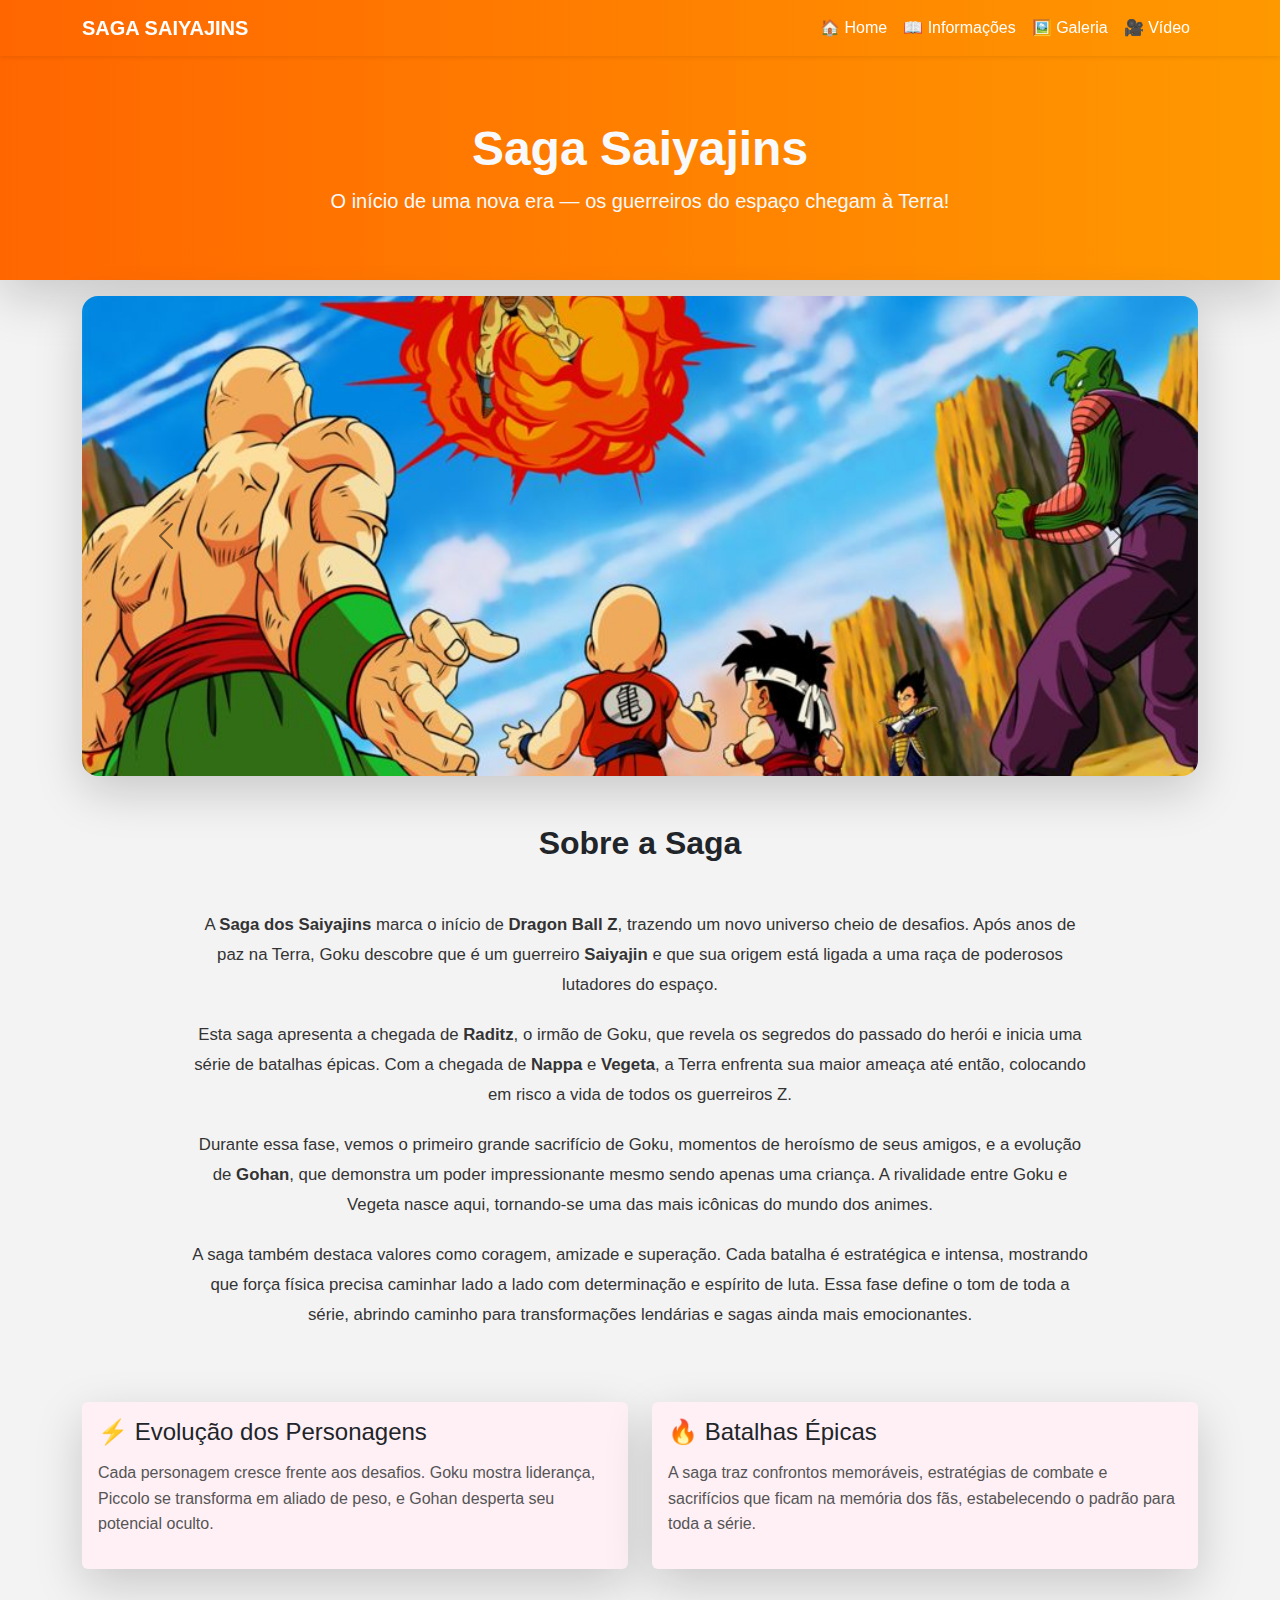
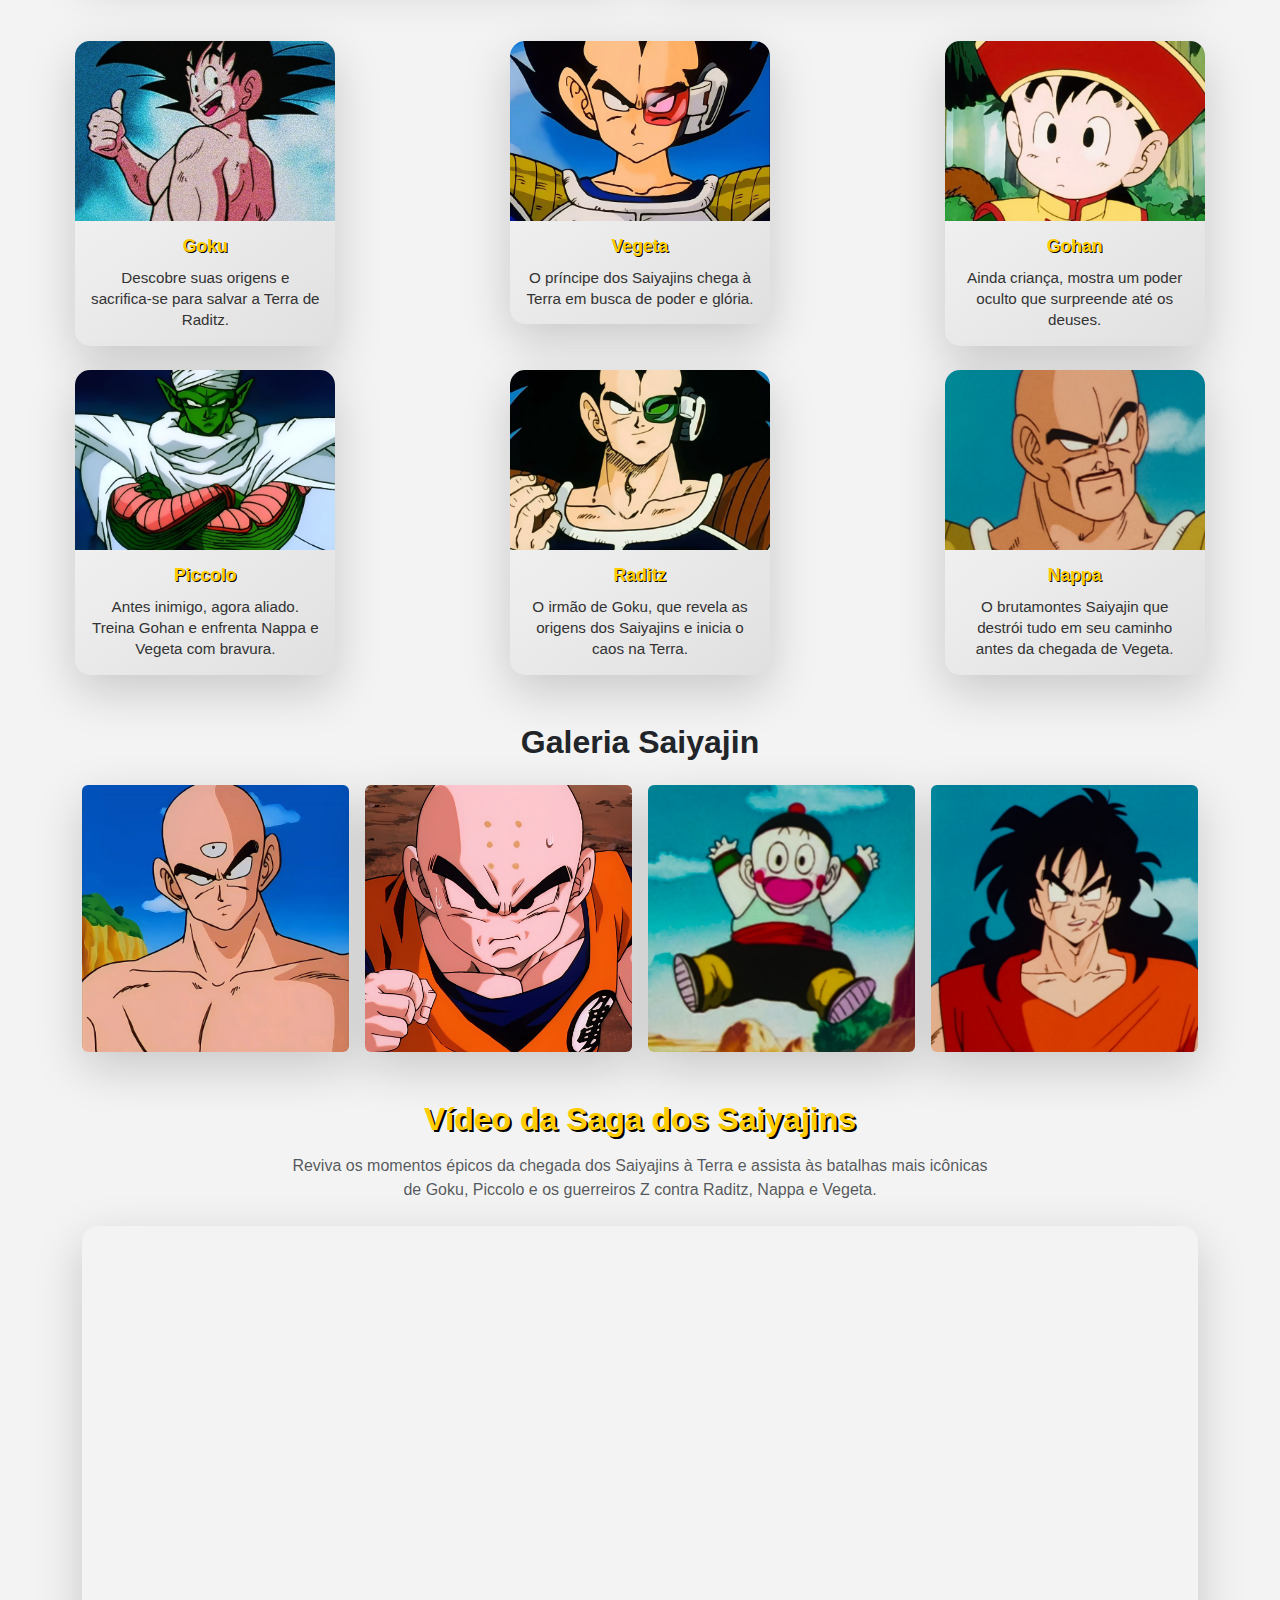
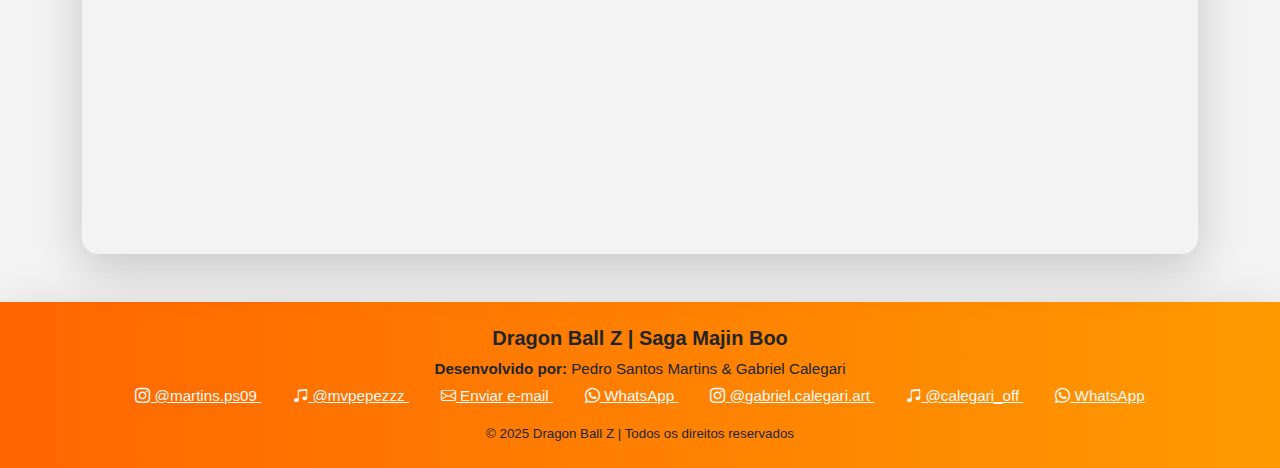
<file: saga-saiyajins.html>
<!DOCTYPE html>
<html lang="pt-BR">

<head>
    <meta charset="UTF-8">
    <meta name="viewport" content="width=device-width, initial-scale=1.0">
    <title>Saga Saiyajins - Dragon Ball Z</title>
    <link href="https://cdn.jsdelivr.net/npm/bootstrap@5.3.3/dist/css/bootstrap.min.css" rel="stylesheet">
    <link rel="stylesheet" href="asayajins.css">
</head>

<body>

    <!-- ===== NAVBAR ===== -->
    <nav class="navbar navbar-expand-lg navbar-dark bg-saiyajin shadow-sm fixed-top">
        <div class="container">
            <a class="navbar-brand fw-bold text-uppercase" href="#">Saga Saiyajins</a>
            <button class="navbar-toggler" type="button" data-bs-toggle="collapse" data-bs-target="#navbarNav">
                <span class="navbar-toggler-icon"></span>
            </button>
            <div class="collapse navbar-collapse justify-content-end" id="navbarNav">
                <ul class="navbar-nav">
                    <li class="nav-item"><a href="index.html" class="nav-link">🏠 Home</a></li>
                    <li class="nav-item"><a href="#informacoes" class="nav-link">📖 Informações</a></li>
                    <li class="nav-item"><a href="#galeria" class="nav-link">🖼️ Galeria</a></li>
                    <li class="nav-item"><a href="#video" class="nav-link">🎥 Vídeo</a></li>
                </ul>
            </div>
        </div>
    </nav>

    <!-- ===== HEADER ===== -->
    <header class="text-center py-5 bg-saiyajin text-light shadow-lg">
        <div class="container mt-5 pt-4">
            <h1 class="display-5 fw-bold">Saga Saiyajins</h1>
            <p class="lead">O início de uma nova era — os guerreiros do espaço chegam à Terra!</p>
        </div>
    </header>

    <!-- ===== CARROSSEL PRINCIPAL ===== -->
    <section id="carrossel" class="container my-5 pt-3">
        <div id="carouselSaiyajin" class="carousel slide shadow-lg rounded-4 overflow-hidden" data-bs-ride="carousel">
            <div class="carousel-inner">
                <div class="carousel-item active">
                    <img src="images/saga_sayajin.jpg" class="d-block w-100" alt="Saiyajin 1">
                </div>
                <div class="carousel-item">
                    <img src="images/saga_sayajin2.jpg" class="d-block w-100" alt="Saiyajin 2">
                </div>
                <div class="carousel-item">
                    <img src="images/saga_sayajin3.jpg" class="d-block w-100" alt="Saiyajin 3">
                </div>
                <div class="carousel-item">
                    <img src="images/3brothers.jpg" class="d-block w-100" alt="Saiyajin 4">
                </div>
            </div>
            <button class="carousel-control-prev" type="button" data-bs-target="#carouselSaiyajin" data-bs-slide="prev">
                <span class="carousel-control-prev-icon"></span>
            </button>
            <button class="carousel-control-next" type="button" data-bs-target="#carouselSaiyajin" data-bs-slide="next">
                <span class="carousel-control-next-icon"></span>
            </button>
        </div>
    </section>

    <!-- ===== INFORMAÇÕES ===== -->
    <section id="informacoes" class="container my-5">
        <h2 class="text-center mb-5 fw-bold">Sobre a Saga</h2>

        <div class="info-container text-center mx-auto" style="max-width: 900px;">
            <p>
                A <strong>Saga dos Saiyajins</strong> marca o início de <strong>Dragon Ball Z</strong>,
                trazendo um novo universo cheio de desafios. Após anos de paz na Terra, Goku descobre
                que é um guerreiro <strong>Saiyajin</strong> e que sua origem está ligada a uma raça
                de poderosos lutadores do espaço.
            </p>

            <p>
                Esta saga apresenta a chegada de <strong>Raditz</strong>, o irmão de Goku, que revela
                os segredos do passado do herói e inicia uma série de batalhas épicas. Com a chegada
                de <strong>Nappa</strong> e <strong>Vegeta</strong>, a Terra enfrenta sua maior
                ameaça até então, colocando em risco a vida de todos os guerreiros Z.
            </p>

            <p>
                Durante essa fase, vemos o primeiro grande sacrifício de Goku, momentos de heroísmo
                de seus amigos, e a evolução de <strong>Gohan</strong>, que demonstra um poder
                impressionante mesmo sendo apenas uma criança. A rivalidade entre Goku e Vegeta
                nasce aqui, tornando-se uma das mais icônicas do mundo dos animes.
            </p>

            <p>
                A saga também destaca valores como coragem, amizade e superação. Cada batalha
                é estratégica e intensa, mostrando que força física precisa caminhar lado a lado
                com determinação e espírito de luta. Essa fase define o tom de toda a série,
                abrindo caminho para transformações lendárias e sagas ainda mais emocionantes.
            </p>
        </div>

        <!-- Destaques visuais -->

        <div class="info-destaques row mt-5 g-4">
            <div class="col-md-6">
                <div class="info-card shadow-lg p-3 rounded hover-card">
                    <h4>⚡ Evolução dos Personagens</h4>
                    <p>
                        Cada personagem cresce frente aos desafios. Goku mostra liderança, Piccolo se
                        transforma em aliado de peso, e Gohan desperta seu potencial oculto.
                    </p>
                </div>
            </div>
            <div class="col-md-6">
                <div class="info-card shadow-lg p-3 rounded hover-card">
                    <h4>🔥 Batalhas Épicas</h4>
                    <p>
                        A saga traz confrontos memoráveis, estratégias de combate e sacrifícios que
                        ficam na memória dos fãs, estabelecendo o padrão para toda a série.
                    </p>
                </div>
            </div>
        </div>
    </section>


    <div class="row text-center mt-4 g-4">
        <div class="col-md-4">
            <div class="card bg-light shadow-lg hover-card">
                <img src="images/goku1.jpg" class="card-img-top" alt="Goku">
                <div class="card-body">
                    <h5 class="card-title">Goku</h5>
                    <p class="card-text">Descobre suas origens e sacrifica-se para salvar a Terra de Raditz.</p>
                </div>
            </div>
        </div>

        <div class="col-md-4">
            <div class="card bg-light shadow-lg hover-card">
                <img src="images/vegeta1.jpg" class="card-img-top" alt="Vegeta">
                <div class="card-body">
                    <h5 class="card-title">Vegeta</h5>
                    <p class="card-text">O príncipe dos Saiyajins chega à Terra em busca de poder e glória.</p>
                </div>
            </div>
        </div>

        <div class="col-md-4">
            <div class="card bg-light shadow-lg hover-card">
                <img src="images/gohancriança.jpg" class="card-img-top" alt="Gohan">
                <div class="card-body">
                    <h5 class="card-title">Gohan</h5>
                    <p class="card-text">Ainda criança, mostra um poder oculto que surpreende até os deuses.</p>
                </div>
            </div>
        </div>

        <!-- NOVOS CARDS -->
        <div class="col-md-4">
            <div class="card bg-light shadow-lg hover-card">
                <img src="images/pcolo.jpg" class="card-img-top" alt="Piccolo">
                <div class="card-body">
                    <h5 class="card-title">Piccolo</h5>
                    <p class="card-text">Antes inimigo, agora aliado. Treina Gohan e enfrenta Nappa e Vegeta com
                        bravura.</p>
                </div>
            </div>
        </div>

        <div class="col-md-4">
            <div class="card bg-light shadow-lg hover-card">
                <img src="images/raditz.jpg" class="card-img-top" alt="Raditz">
                <div class="card-body">
                    <h5 class="card-title">Raditz</h5>
                    <p class="card-text">O irmão de Goku, que revela as origens dos Saiyajins e inicia o caos na Terra.
                    </p>
                </div>
            </div>
        </div>

        <div class="col-md-4">
            <div class="card bg-light shadow-lg hover-card">
                <img src="images/nappa.jpg" class="card-img-top" alt="Nappa">
                <div class="card-body">
                    <h5 class="card-title">Nappa</h5>
                    <p class="card-text">O brutamontes Saiyajin que destrói tudo em seu caminho antes da chegada de
                        Vegeta.</p>
                </div>
            </div>
        </div>
    </div>
    </section>

    <!-- ===== GALERIA ===== -->
    <section id="galeria" class="container my-5 text-center">
        <h2 class="fw-bold mb-4">Galeria Saiyajin</h2>
        <div class="row g-3">
            <div class="col-6 col-md-3"><img src="images/tnappa.jpg" class="img-fluid rounded shadow-lg"></div>
            <div class="col-6 col-md-3"><img src="images/knappa.jpg" class="img-fluid rounded shadow-lg"></div>
            <div class="col-6 col-md-3"><img src="images/cnappa.jpg" class="img-fluid rounded shadow-lg"></div>
            <div class="col-6 col-md-3"><img src="images/ynappa.jpg" class="img-fluid rounded shadow-lg"></div>
        </div>
    </section>

    <!-- ===== VÍDEO ===== -->
    <section id="video" class="container text-center my-5">
        <h2 class="fw-bold mb-3" style="color: #ffcc00; text-shadow: 2px 2px #000;">Vídeo da Saga dos Saiyajins</h2>
        <p class="text-muted mb-4" style="max-width: 700px; margin: 0 auto;">
            Reviva os momentos épicos da chegada dos Saiyajins à Terra e assista às batalhas mais icônicas de Goku,
            Piccolo e os guerreiros Z contra Raditz, Nappa e Vegeta.
        </p>
        <div class="ratio ratio-16x9 shadow-lg rounded-4 overflow-hidden mt-4">
            <iframe src="https://www.youtube.com/embed/EPGbB-r7voQ" title="Saga dos Saiyajins - Goku vs Raditz e Nappa"
                allowfullscreen></iframe>
        </div>
    </section>


    <!-- ===== FOOTER ===== -->
<footer class="footer-boo text-center py-4 mt-5 shadow-lg">
  <div class="container">
    <h5 class="fw-bold mb-2">Dragon Ball Z | Saga Majin Boo</h5>

    <p class="mb-1">
      <strong>Desenvolvido por:</strong> Pedro Santos Martins &amp; Gabriel Calegari
    </p>

    <div class="social-icons mb-3">
      <!-- Redes de Pedro -->
      <a href="https://www.instagram.com/martins.ps09" target="_blank" class="mx-3 text-light">
        <i class="bi bi-instagram"></i> @martins.ps09
      </a>
      <a href="https://www.tiktok.com/@mvpepezzz" target="_blank" class="mx-3 text-light">
        <i class="bi bi-music-note-beamed"></i> @mvpepezzz
      </a>
      <a href="mailto:SEU_EMAIL_AQUI" class="mx-3 text-light">
        <i class="bi bi-envelope"></i> Enviar e-mail
      </a>
      <a href="https://wa.me/SEU_NUMERO_AQUI" target="_blank" class="mx-3 text-light">
        <i class="bi bi-whatsapp"></i> WhatsApp
      </a>

      <!-- Redes de Gabriel -->
      <a href="https://www.instagram.com/gabriel.calegari.art" target="_blank" class="mx-3 text-light">
        <i class="bi bi-instagram"></i> @gabriel.calegari.art
      </a>
      <a href="https://www.tiktok.com/@calegari_off" target="_blank" class="mx-3 text-light">
        <i class="bi bi-music-note-beamed"></i> @calegari_off
      </a>
      <a href="https://wa.me/NUMERO_DO_GABRIEL" target="_blank" class="mx-3 text-light">
        <i class="bi bi-whatsapp"></i> WhatsApp
      </a>
    </div>

    <p class="small mb-0">© 2025 Dragon Ball Z | Todos os direitos reservados</p>
  </div>
</footer>

<!-- Bootstrap Icons -->
<link href="https://cdn.jsdelivr.net/npm/bootstrap-icons@1.11.3/font/bootstrap-icons.css" rel="stylesheet">
</file>
<file: style.css>
/* ===== GERAL ===== */
body {
    font-family: 'Segoe UI', Tahoma, Geneva, Verdana, sans-serif;
    background: linear-gradient(to bottom, #f4f4f4, #e8e8e8);
    color: #333;
    scroll-behavior: smooth;
    overflow-x: hidden;
}

h1, h2 {
    font-family: 'Impact', sans-serif;
    color: #ffcc00;
    text-shadow: 2px 2px #000;
}

section {
    animation: fadeIn 0.8s ease-in-out;
}

@keyframes fadeIn {
    from { opacity: 0; transform: translateY(10px); }
    to { opacity: 1; transform: translateY(0); }
}

/* ===== HERO ===== */
.hero h2 {
    font-size: 2.3rem;
    margin-bottom: 15px;
}

.hero p {
    font-size: 1.1rem;
    color: #555;
}

/* ===== INFORMAÇÕES ===== */
.informacoes {
  background: linear-gradient(180deg, #1a1a1a 0%, #2d2d2d 100%);
  color: #fff;
  border-radius: 20px;
  padding: 50px 40px;
  box-shadow: 0 8px 30px rgba(0, 0, 0, 0.5);
}

.informacoes h2 {
  font-family: 'Impact', sans-serif;
  color: #ffcc00;
  text-shadow: 3px 3px #000;
  margin-bottom: 25px;
}

.informacoes p {
  font-size: 1.1rem;
  line-height: 1.8;
  color: #e0e0e0;
  text-align: justify;
}

/* ===== INFO CARDS ===== */
.info-destaques {
  display: flex;
  justify-content: center;
  gap: 20px;
  flex-wrap: wrap;
  margin-top: 40px;
}

.info-card {
  background: rgba(255, 255, 255, 0.08);
  border: 2px solid #ffcc00;
  border-radius: 15px;
  padding: 20px;
  width: 280px;
  transition: transform 0.3s ease, box-shadow 0.3s ease;
}

.info-card h3 {
  color: #ffcc00;
  text-shadow: 2px 2px #000;
  font-size: 1.3rem;
  margin-bottom: 10px;
  text-align: center;
}

.info-card p {
  color: #f5f5f5;
  text-align: center;
}

/* Efeito ao passar o mouse */
.info-card:hover {
  transform: scale(1.08);
  box-shadow: 0 10px 25px rgba(255, 204, 0, 0.4);
}

/* ====== CARDS DE PERSONAGENS ====== */
.cards .card {
    width: 18rem;
    border: none;
    border-radius: 15px;
    overflow: hidden;
    background: #fff;
    transition: all 0.35s ease;
    box-shadow: 0 4px 10px rgba(0,0,0,0.1);
    transform: translateY(0);
    cursor: pointer;
    position: relative;
}

/* Efeito POP-UP */
.cards .card:hover {
    transform: scale(1.07) translateY(-8px);
    box-shadow: 0 15px 30px rgba(0,0,0,0.3);
}

/* Brilho em volta */
.cards .card::before {
    content: "";
    position: absolute;
    inset: 0;
    border-radius: 15px;
    background: radial-gradient(circle at top left, rgba(255,204,0,0.25), transparent 70%);
    opacity: 0;
    transition: opacity 0.4s ease;
}
.cards .card:hover::before {
    opacity: 1;
}

/* Imagem com zoom suave */
.cards .card img {
    border-radius: 15px 15px 0 0;
    object-fit: cover;
    height: 250px;
    transition: transform 0.4s ease;
}
.cards .card:hover img {
    transform: scale(1.05);
}

/* Texto */
.cards .card-body {
    padding: 15px;
}
.cards .card-title {
    font-weight: bold;
    color: #ffcc00;
    text-shadow: 1px 1px #000;
}
.cards .card-text {
    color: #444;
}


/* ===== CARROSSEL ===== */
.carousel-section {
    max-width: 900px; /* limita largura do carrossel */
    margin: 0 auto;   /* centraliza horizontalmente */
}

.carousel-inner {
    max-height: 500px; /* define altura máxima */
    overflow: hidden;
    border-radius: 20px;
}

.carousel-img {
    width: 100%;
    height: auto;
    object-fit: cover; /* mantém proporção e centraliza imagem */
    transition: transform 0.3s ease;
}

/* efeito leve de zoom ao passar o mouse */
.carousel-item:hover .carousel-img {
    transform: scale(1.03);
}
/* ====== SAGAS ====== */
.saga-card {
    border: none;
    border-radius: 15px;
    overflow: hidden;
    transition: all 0.35s ease;
    background: #fff;
    cursor: pointer;
    box-shadow: 0 4px 10px rgba(0,0,0,0.1);
    position: relative;
}
.saga-card:hover {
    transform: scale(1.05) translateY(-6px);
    box-shadow: 0 12px 25px rgba(0,0,0,0.25);
}
.saga-card img {
    height: 200px;
    width: 100%;
    object-fit: cover;
    transition: transform 0.4s ease;
}
.saga-card:hover img {
    transform: scale(1.07);
}
.saga-card::after {
    content: "";
    position: absolute;
    inset: 0;
    border-radius: 15px;
    background: linear-gradient(120deg, rgba(255,204,0,0.15), transparent 70%);
    opacity: 0;
    transition: opacity 0.4s ease;
}
.saga-card:hover::after {
    opacity: 1;
}

/* ===== SEÇÃO DE VÍDEOS ===== */
.videos h2 {
    font-family: 'Impact', sans-serif;
    color: #ffcc00;
    text-shadow: 2px 2px #000;
}

.videos p {
    color: #e0e0e0;
    font-size: 1rem;
    text-align: center;
}

/* VIDEO CARDS */
.video-card {
    background: rgba(255, 255, 255, 0.05);
    border: 2px solid #ffcc00;
    border-radius: 15px;
    padding: 10px;
    transition: transform 0.3s ease, box-shadow 0.3s ease;
}

.video-card:hover {
    transform: scale(1.05) translateY(-5px);
    box-shadow: 0 12px 25px rgba(255, 204, 0, 0.4);
}

.video-card iframe {
    border-radius: 10px;
    transition: transform 0.3s ease;
}

.video-card:hover iframe {
    transform: scale(1.02);
}

.video-title {
    color: #ffcc00;
    text-shadow: 1px 1px #000;
    font-weight: bold;


}

/* ======== VÍDEOS ======== */
.videos iframe {
    width: 100%;
    height: 200px;
    border: none;
    border-radius: 10px;
    box-shadow: 0 8px 15px rgba(0, 0, 0, 0.2);
    transition: transform 0.3s ease, box-shadow 0.3s ease;
}

.videos iframe:hover {
    transform: scale(1.05);
    box-shadow: 0 12px 20px rgba(0, 0, 0, 0.3);
}

.video-card {
    background-color: #fff;
    padding: 10px;
    border-radius: 15px;
    text-align: center;
    transition: transform 0.3s ease;
}

.video-card:hover {
    transform: translateY(-5px);
}

.video-title {
    font-size: 1.1rem;
    font-weight: bold;
    color: #333;
    margin-top: 10px;
}

/* ===== GALERIA ===== */
.galeria img {
    transition: transform 0.3s, box-shadow 0.3s;
    border-radius: 10px;
}
.galeria img:hover {
    transform: scale(1.06);
    box-shadow: 0 10px 25px rgba(0,0,0,0.3);
}

/* ===== RODAPÉ ===== */
footer {
    font-weight: bold;
    letter-spacing: 0.5px;
    background: #111;
}

/* ===== ANIMAÇÕES ===== */
@keyframes glow {
    0% { box-shadow: 0 0 10px rgba(255,204,0,0.5); }
    50% { box-shadow: 0 0 20px rgba(255,204,0,0.8); }
    100% { box-shadow: 0 0 10px rgba(255,204,0,0.5); }
}

/* ===== RESPONSIVO ===== */
@media (max-width: 768px) {
    .cards {
        flex-direction: column;
        align-items: center;
    }

    .hero h2 {
        font-size: 1.8rem;
    }

    .cards .card {
        width: 90%;
    }

    .saga-card img {
        height: 180px;
    }
}
</file>
<file: dboo.css>
/* ===== CORES PRINCIPAIS ===== */
:root {
    --primary-color: #ff4081; /* Rosa Boo */
    --secondary-color: #ff80ab; /* Rosa claro */
    --text-light: #ffffff;
}

/* ===== BODY ===== */
body {
    font-family: 'Segoe UI', Tahoma, Geneva, Verdana, sans-serif;
    background-color: #f5f5f5;
    margin-top: 70px; /* Espaço para navbar fixa */
}

/* ===== NAVBAR ===== */
.navbar.bg-boo {
    background-color: var(--primary-color) !important;
}

/* ===== HEADER ===== */
header.bg-boo {
    background-color: var(--primary-color);
}

/* ===== CARROSSEL ===== */
#carrossel .carousel-inner img {
    height: 450px;
    object-fit: cover;
}

/* ===== INFORMAÇÕES ===== */
#informacoes {
  background: linear-gradient(135deg, #ff7bc1, #ffb6f9);
  color: #fff;
  text-shadow: 0 0 6px rgba(0, 0, 0, 0.25);
  border: 3px solid #fff;
  box-shadow: 0 0 30px rgba(255, 105, 180, 0.5);
  transition: transform 0.3s ease, box-shadow 0.3s ease;
}

#informacoes:hover {
  transform: scale(1.01);
  box-shadow: 0 0 45px rgba(255, 182, 255, 0.8);
}

#informacoes h2 {
  font-size: 2.3rem;
  color: #fff;
  text-shadow: 0 0 10px rgba(255, 255, 255, 0.6);
}

#informacoes .descricao {
  font-size: 1.1rem;
  line-height: 1.8;
  color: #fff;
  background: rgba(255, 255, 255, 0.15);
  padding: 12px 20px;
  border-radius: 10px;
  margin-bottom: 15px;
  box-shadow: inset 0 0 10px rgba(255, 255, 255, 0.15);
  max-width: 850px;
  transition: background 0.3s ease;
}

#informacoes .descricao:hover {
  background: rgba(255, 255, 255, 0.25);
}


#carrossel .carousel-control-prev-icon,
#carrossel .carousel-control-next-icon {
    background-color: var(--secondary-color);
    border-radius: 50%;
}

/* ===== INFORMAÇÕES ===== */
#informacoes h2 {
    color: var(--primary-color);
}

#informacoes p {
    font-size: 1rem;
    line-height: 1.6;
}

/* ===== CARDS ===== */
.hover-card {
    transition: transform 0.3s ease, box-shadow 0.3s ease;
    cursor: pointer;
}

.hover-card:hover {
    transform: translateY(-10px);
    box-shadow: 0 15px 25px rgba(0, 0, 0, 0.3);
}

.hover-card .card-title {
    color: var(--primary-color);
}

.hover-card .card-text {
    color: #555;
}

/* ===== GALERIA ===== */
#galeria h2 {
    color: var(--primary-color);
}

#galeria img {
    transition: transform 0.3s ease, box-shadow 0.3s ease;
}

#galeria img:hover {
    transform: scale(1.05);
    box-shadow: 0 10px 20px rgba(0, 0, 0, 0.3);
}

/* ===== VÍDEO ===== */
#video h2 {
    color: var(--primary-color);
}

#video p {
    color: #666;
}

/* ===== FOOTER ===== */
footer.bg-boo {
    background-color: var(--primary-color);
    color: var(--text-light);
}

footer p {
    margin: 0;
}

/* ====== FOOTER BOO ====== */
.footer-boo {
  background: linear-gradient(135deg, #ff4f9a, #ff9ad5, #ffc4eb);
  color: white;
  border-top: 3px solid rgba(255, 255, 255, 0.3);
  box-shadow: 0 -4px 20px rgba(255, 85, 170, 0.4);
  position: relative;
}

.footer-boo h5 {
  font-size: 1.4rem;
  text-transform: uppercase;
  letter-spacing: 1.5px;
  color: #fff;
  text-shadow: 0 0 8px rgba(255, 255, 255, 0.7);
}

.footer-boo p {
  margin-bottom: 0.4rem;
  font-weight: 500;
}

/* ====== ÍCONES SOCIAIS ====== */
.footer-boo .social-icons a {
  color: #fff;
  font-size: 1rem;
  text-decoration: none;
  transition: all 0.3s ease;
  display: inline-block;
}

.footer-boo .social-icons a i {
  font-size: 1.3rem;
  margin-right: 6px;
  vertical-align: middle;
}

/* ====== HOVER EFEITOS ====== */
.footer-boo .social-icons a:hover {
  transform: translateY(-3px) scale(1.1);
  color: #ffe6fa;
  text-shadow: 0 0 10px rgba(255, 255, 255, 0.9);
}

.footer-boo a[href*="instagram"]:hover i {
  color: #e1306c;
}
.footer-boo a[href*="tiktok"]:hover i {
  color: #000000;
}
.footer-boo a[href*="whatsapp"]:hover i {
  color: #25d366;
}
.footer-boo a[href*="mailto"]:hover i {
  color: #ffd166;
}

/* ====== RESPONSIVO ====== */
@media (max-width: 768px) {
  .footer-boo .social-icons a {
    display: block;
    margin: 8px 0;
  }
}

/* ====== ANIMAÇÃO DE FUNDO (SUAVE PULSO) ====== */
@keyframes pulse-bg {
  0% { box-shadow: 0 -4px 20px rgba(255, 85, 170, 0.4); }
  50% { box-shadow: 0 -4px 25px rgba(255, 150, 200, 0.6); }
  100% { box-shadow: 0 -4px 20px rgba(255, 85, 170, 0.4); }
}

.footer-boo {
  animation: pulse-bg 4s ease-in-out infinite;
}
</file>
<file: cell.css>
/* ===== CORES ===== */
:root {
    --primary-color: #4caf50; /* Verde Cell */
    --secondary-color: #e8f5e9;
}

/* ===== NAVBAR ===== */
.navbar.bg-cell {
    background-color: var(--primary-color);
}

/* ===== HEADER ===== */
header.bg-cell {
    background-color: var(--primary-color);
}

/* ===== CARROSSEL ===== */
#carrossel img {
    max-height: 400px;
    object-fit: cover;
}

/* ===== INFORMAÇÕES ===== */
.informacoes {
  background: linear-gradient(180deg, #0d1f12 0%, #1a2f1b 100%);
  color: #e0ffe0;
  border-radius: 25px;
  padding: 50px 40px;
  box-shadow: 0 10px 40px rgba(0, 0, 0, 0.6);
}

.informacoes h2 {
  font-family: 'Impact', sans-serif;
  color: #00ff99;
  text-shadow: 3px 3px #000;
  margin-bottom: 30px;
}

.informacoes p {
  font-size: 1.1rem;
  line-height: 1.8;
  color: #d0ffd0;
  text-align: justify;
}

/* ===== INFO CARDS ===== */
.info-destaques {
  display: flex;
  justify-content: center;
  gap: 25px;
  flex-wrap: wrap;
  margin-top: 40px;
}

.info-card {
  background: rgba(0, 255, 153, 0.05);
  border: 2px solid #00ff99;
  border-radius: 20px;
  padding: 25px 15px;
  width: 260px;
  transition: transform 0.3s ease, box-shadow 0.3s ease;
}

.info-card:hover {
  transform: translateY(-10px);
  box-shadow: 0 12px 30px rgba(0, 255, 153, 0.5);
}

.info-card h3 {
  color: #00ff99;
  text-shadow: 2px 2px #000;
  font-size: 1.3rem;
  margin-bottom: 15px;
  text-align: center;
}

.info-card p {
  color: #e0ffe0;
  text-align: center;
  font-size: 1rem;
}


/* ===== CARDS ===== */
.hover-card {
    transition: transform 0.3s ease, box-shadow 0.3s ease;
    cursor: pointer;
}

.hover-card:hover {
    transform: translateY(-10px) scale(1.05);
    box-shadow: 0 10px 20px rgba(0,0,0,0.4);
}

/* ===== GALERIA ===== */
#galeria img {
    transition: transform 0.3s ease, box-shadow 0.3s ease;
}

#galeria img:hover {
    transform: scale(1.05);
    box-shadow: 0 8px 16px rgba(0,0,0,0.5);
}

/* ===== VÍDEO ===== */
#video iframe {
    border-radius: 10px;
    transition: transform 0.3s ease;
}

#video iframe:hover {
    transform: scale(1.02);
}

/* ===== FOOTER ===== */
footer.bg-cell {
    background-color: var(--primary-color);
}

/* ===== RESPONSIVO ===== */
@media (max-width: 768px) {
    #carrossel img {
        max-height: 300px;
    }
}
</file>
<file: asayajins.css>
/* ===== GERAL ===== */
body {
  background-color: #f3f3f3;
  font-family: 'Poppins', sans-serif;
  scroll-behavior: smooth;
}

/* ===== CORES ===== */
.bg-saiyajin {
  background: linear-gradient(90deg, #ff6600, #ff9900);
}

/* ===== NAVBAR ===== */
.navbar {
  transition: 0.4s;
}
.nav-link {
  color: #fff !important;
  font-weight: 500;
}
.nav-link:hover {
  color: #ffe699 !important;
}

/* ===== HEADER ===== */
header {
  background-image: url('images/header_saiyajin.jpg');
  background-size: cover;
  background-position: center;
  background-blend-mode: multiply;
  background-color: rgba(0, 0, 0, 0.4);
  color: #fff;
}

/* ===== INFORMAÇÕES ===== */
.info-container p {
    font-size: 1.05rem;
    line-height: 1.8;
    color: #333;
    margin-bottom: 1.2rem;
}

.info-destaques .info-card {
    background-color: #fff0f5; /* Rosa claro, tema Saiyajins/ajuste conforme saga */
    transition: transform 0.3s ease, box-shadow 0.3s ease;
    cursor: pointer;
}

.info-destaques .info-card:hover {
    transform: translateY(-10px);
    box-shadow: 0 15px 30px rgba(0, 0, 0, 0.3);
}

.info-destaques h4 {
    color: var(--primary-color); /* Mantém cor do tema da saga */
    margin-bottom: 0.8rem;
}

.info-destaques p {
    color: #555;
    font-size: 1rem;
    line-height: 1.6;
}

/* ===== CARDS DA SAGA ===== */
.row .card {
  background: linear-gradient(145deg, #f9f9f9, #e0e0e0);
  border-radius: 15px;
  box-shadow: 0 10px 25px rgba(0, 0, 0, 0.2);
  transition: transform 0.3s ease, box-shadow 0.3s ease;
  max-width: 260px; /* menor largura */
  margin: 0 auto;
}

.row .card img {
  border-top-left-radius: 15px;
  border-top-right-radius: 15px;
  object-fit: cover;
  height: 180px; /* altura menor e uniforme */
}

.row .card-body {
  padding: 15px;
}

.row .card-title {
  font-size: 1.1rem;
  font-weight: 700;
  color: #ffcc00;
  text-align: center;
  margin-bottom: 10px;
  text-shadow: 1px 1px #000;
}

.row .card-text {
  font-size: 0.95rem;
  text-align: center;
  color: #333;
  line-height: 1.4;
}

/* Hover efeito */
.row .card:hover {
  transform: translateY(-10px);
  box-shadow: 0 20px 40px rgba(0, 0, 0, 0.3);
}

/* Responsividade para telas menores */
@media (max-width: 768px) {
  .row .card {
    max-width: 90%;
    margin-bottom: 20px;
  }
}



/* ===== CARROSSEL ===== */
#carrossel {
  margin-top: 0 !important;
}
.carousel-item img {
  max-height: 480px;
  object-fit: cover;
  transition: transform 0.5s ease-in-out;
}
.carousel-item img:hover {
  transform: scale(1.03);
}
.carousel-control-prev-icon,
.carousel-control-next-icon {
  filter: invert(1);
}

/* ===== CARDS ===== */
.card {
  border: none;
  transition: transform 0.3s, box-shadow 0.3s;
  border-radius: 1rem;
}
.hover-card:hover {
  transform: translateY(-8px);
  box-shadow: 0 10px 25px rgba(0, 0, 0, 0.25);
}
.card-img-top {
  height: 250px;
  object-fit: cover;
  border-top-left-radius: 1rem;
  border-top-right-radius: 1rem;
}

/* ===== GALERIA ===== */
#galeria img {
  border-radius: 12px;
  transition: transform 0.3s;
}
#galeria img:hover {
  transform: scale(1.05);
}

/* ===== FOOTER ===== */
footer {
  background: linear-gradient(90deg, #ff6600, #ff9900);
  font-size: 0.95rem;
}
</file>
